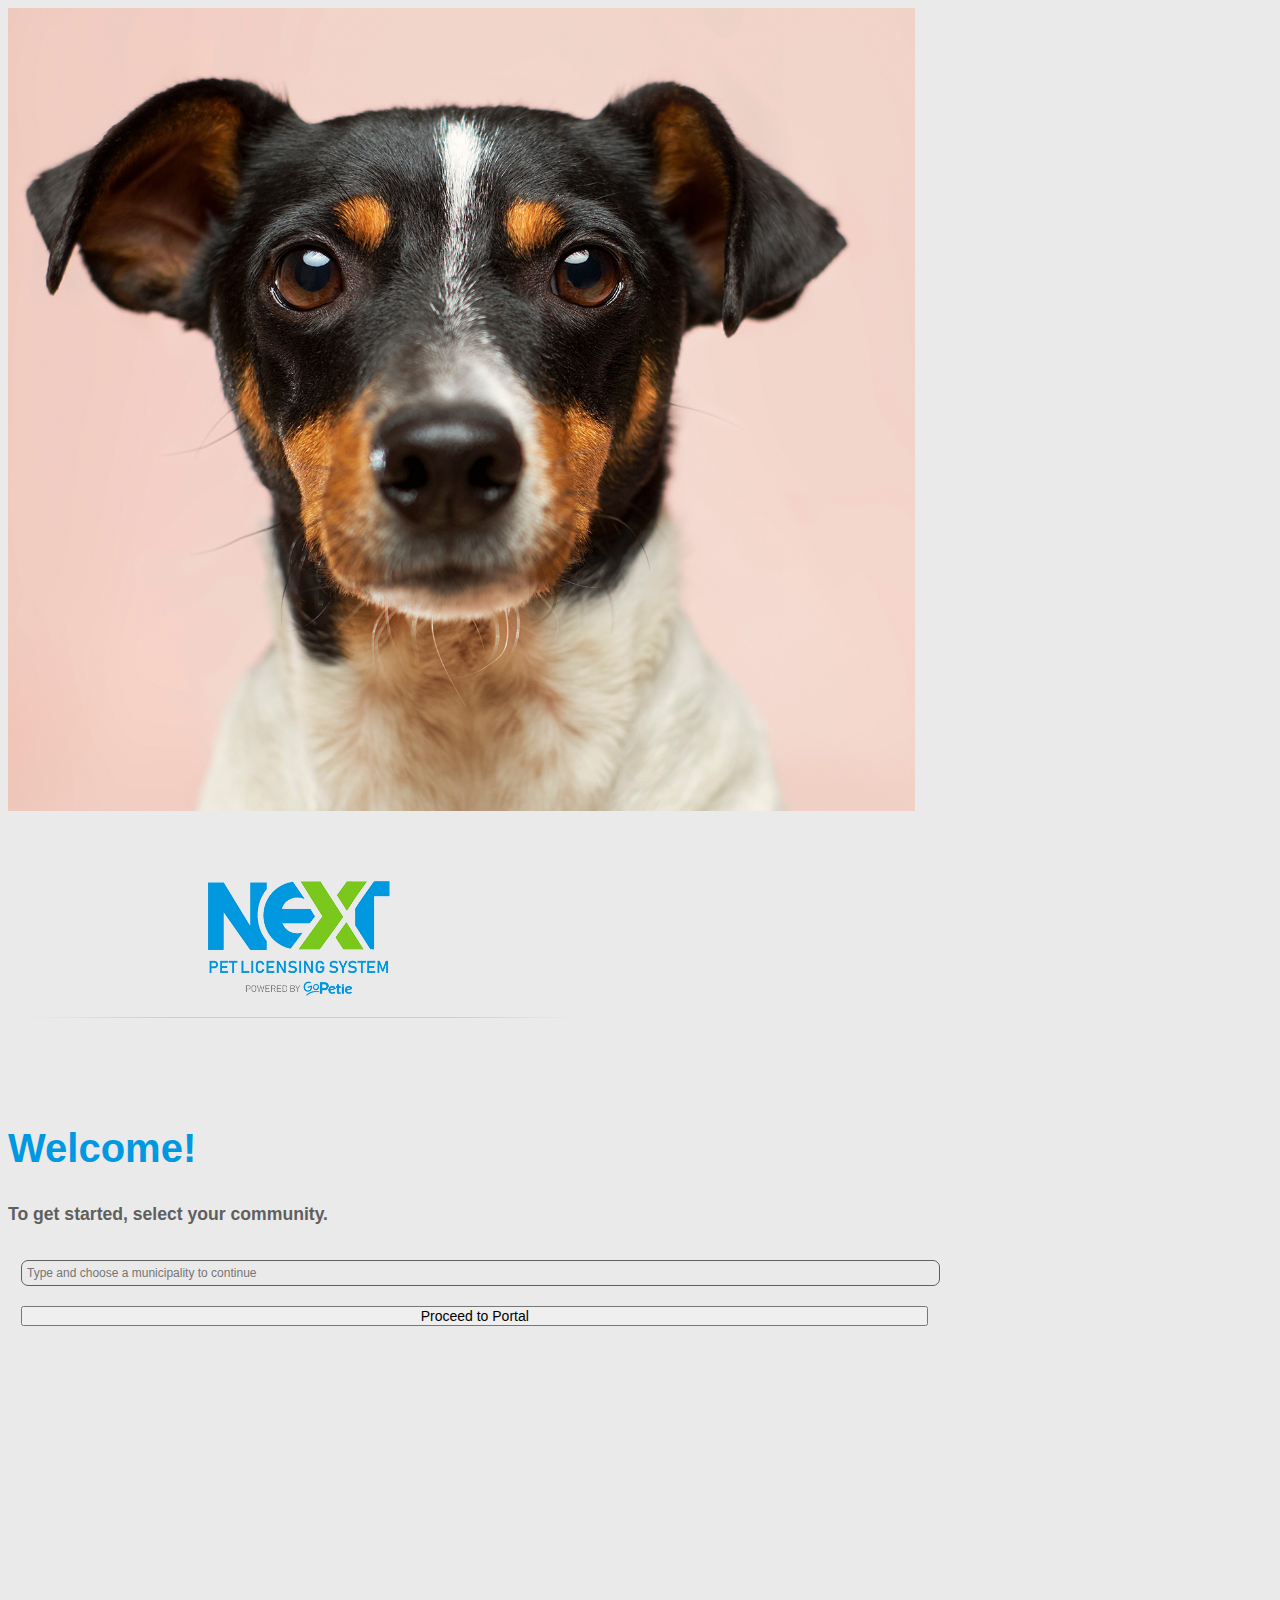
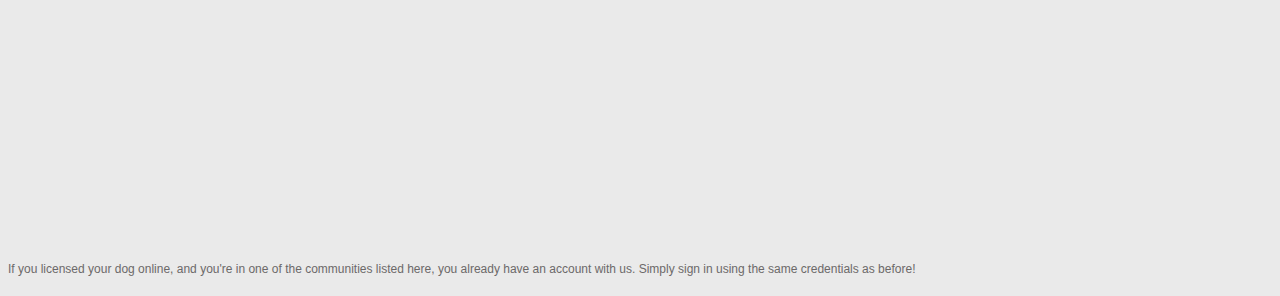
<file: index.html>
<!DOCTYPE html>
<html lang="pt-br">
<head>
  <meta charset="UTF-8">
  <meta name="viewport" content="width=device-width, initial-scale=1, shrink-to-fit=no">
  <title>Pet Licensing System</title>

  <!-- Favicon -->
  <link rel="apple-touch-icon" sizes="180x180" href="src/images/favicon/apple-touch-icon.png">
  <link rel="icon" type="image/png" sizes="32x32" href="src/images/favicon/favicon-32x32.png">
  <link rel="icon" type="image/png" sizes="16x16" href="src/images/favicon/favicon-16x16.png">
  <link rel="manifest" href="src/images/favicon/site.webmanifest">
  <link rel="mask-icon" href="src/images/favicon/safari-pinned-tab.svg" color="#5bbad5">
  <meta name="msapplication-TileColor" content="#da532c">
  <meta name="theme-color" content="#ffffff">

  <!-- Bootstrap -->
  <link rel="stylesheet" href="https://stackpath.bootstrapcdn.com/bootstrap/4.5.0/css/bootstrap.min.css"
    integrity="sha384-9aIt2nRpC12Uk9gS9baDl411NQApFmC26EwAOH8WgZl5MYYxFfc+NcPb1dKGj7Sk" crossorigin="anonymous">

  <!-- CSS -->
  <link rel="stylesheet" href="src/css/style.css">
</head>
<body class="page index">

  <div class="container-fluid">
    <div class="row">
      <div class="col-sm-12 col-md-6 left-bg" style="background: url('src/images/bg-01.jpg') center center no-repeat; background-size: cover; height: 803px"></div>
      <div class="col-sm-12 col-md-6 right-bg">
        <div class="row text-center">
          <h1 class="logo"><img src="src/images/logo-next.png" alt="NEXT"></h1>
          <div class="col-lg-6 offset-lg-3">
            <div class="main">
              <h2 class="title mb-1">Welcome!</h2>
              <h3 class="subtitle">To get started, select your community.</h3>
              <form action="#">
                <div class="form-group">
                  <input type="text" placeholder="Type and choose a municipality to continue" required>
                  <button type="button" class="btn btn-primary btn-block">Proceed to Portal</a>
                </div>
              </form>
            </div>
            <p class="licensed mb-0">If you licensed your dog online, and you're in one of the communities listed here, you already have an account with us.
            Simply sign in using the same credentials as before!</p>
          </div>
        </div>
      </div>
    </div>
  </div>

  <!-- JavaScript -->
  <script src="https://code.jquery.com/jquery-3.5.1.slim.min.js"
    integrity="sha384-DfXdz2htPH0lsSSs5nCTpuj/zy4C+OGpamoFVy38MVBnE+IbbVYUew+OrCXaRkfj" crossorigin="anonymous"></script>
  <script src="https://cdn.jsdelivr.net/npm/popper.js@1.16.0/dist/umd/popper.min.js"
    integrity="sha384-Q6E9RHvbIyZFJoft+2mJbHaEWldlvI9IOYy5n3zV9zzTtmI3UksdQRVvoxMfooAo" crossorigin="anonymous"></script>
  <script src="https://stackpath.bootstrapcdn.com/bootstrap/4.5.0/js/bootstrap.min.js"
    integrity="sha384-OgVRvuATP1z7JjHLkuOU7Xw704+h835Lr+6QL9UvYjZE3Ipu6Tp75j7Bh/kR0JKI" crossorigin="anonymous"></script>
</body>
</html>
</file>
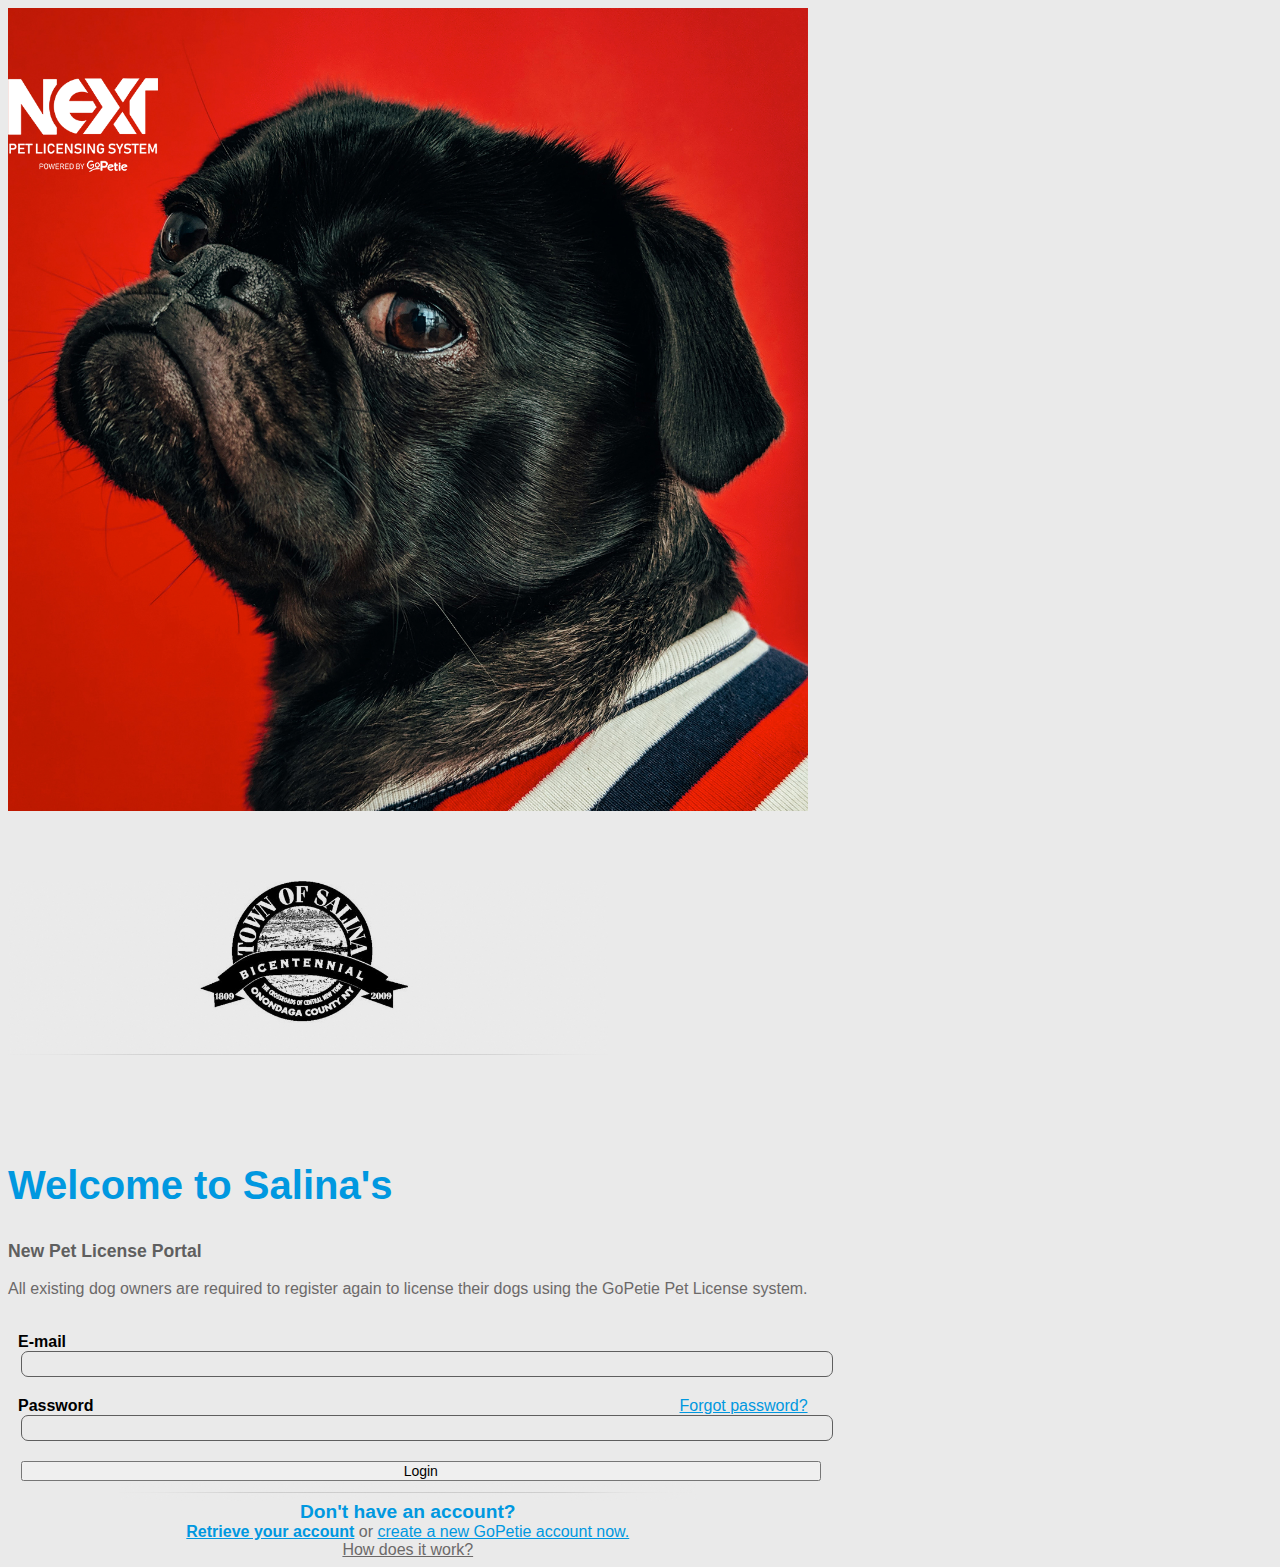
<file: page-02.html>
<!DOCTYPE html>
<html lang="pt-br">
<head>
  <meta charset="UTF-8">
  <meta name="viewport" content="width=device-width, initial-scale=1, shrink-to-fit=no">
  <title>Pet Licensing System</title>

  <!-- Favicon -->
  <link rel="apple-touch-icon" sizes="180x180" href="src/images/favicon/apple-touch-icon.png">
  <link rel="icon" type="image/png" sizes="32x32" href="src/images/favicon/favicon-32x32.png">
  <link rel="icon" type="image/png" sizes="16x16" href="src/images/favicon/favicon-16x16.png">
  <link rel="manifest" href="src/images/favicon/site.webmanifest">
  <link rel="mask-icon" href="src/images/favicon/safari-pinned-tab.svg" color="#5bbad5">
  <meta name="msapplication-TileColor" content="#da532c">
  <meta name="theme-color" content="#ffffff">

  <!-- Bootstrap -->
  <link rel="stylesheet" href="https://stackpath.bootstrapcdn.com/bootstrap/4.5.0/css/bootstrap.min.css"
    integrity="sha384-9aIt2nRpC12Uk9gS9baDl411NQApFmC26EwAOH8WgZl5MYYxFfc+NcPb1dKGj7Sk" crossorigin="anonymous">

  <!-- CSS -->
  <link rel="stylesheet" href="src/css/style.css">
</head>
<body class="page page-02">

  <div class="container-fluid">
    <div class="row">
      <div class="col-sm-12 col-md-6 left-bg" style="background: url('src/images/bg-02.jpg') center center no-repeat; background-size: cover; height: 803px">
      <a href="http://gopetie.com/pet-license-management-system" target="_blank">
        <img class="logo" src="src/images/logo-next--branco.png" alt="Next Pet Licensing System - Powered By GoPetie"></a>
      </div>
      <div class="col-sm-12 col-md-6 right-bg">
        <div class="row text-center">
          <h1 class="logo"><img src="src/images/logo-town-of-salina.jpg" alt="Town Of Salina"></h1>
          <div class="col-lg-8 offset-lg-2">
            <div class="main">
              <h2 class="title mb-1">Welcome to Salina's</h2>
              <h3 class="subtitle">New Pet License Portal</h3>
              <p class="description">All existing dog owners are required to register again to license their dogs using the GoPetie Pet License system.</p>
              <form action="#" class="m-0">
                <div class="form-group">
                  <label for="">E-mail</label>
                  <input type="text" required>
                  <label>
                    Password
                    <a href="#" class="link--blue">Forgot password?</a>
                  </label>
                  <input type="password" required>
                  <button type="button" class="btn btn-primary btn-block">Login</a>
                </div>
              </form>
            </div>
            <div class="line--gray"></div>
            <div class="footer-links">
              <a href="#" class="primary">Don't have an account?</a>
              <span>
                <a href="#" class="secondary">Retrieve your account</a> or <a href="">create a new GoPetie account now.</a>
              </span>
              <a href="#" class="text--gray">How does it work?</a>
            </div>
          </div>
        </div>
      </div>
    </div>
  </div>

  <!-- JavaScript -->
  <script src="https://code.jquery.com/jquery-3.5.1.slim.min.js"
    integrity="sha384-DfXdz2htPH0lsSSs5nCTpuj/zy4C+OGpamoFVy38MVBnE+IbbVYUew+OrCXaRkfj" crossorigin="anonymous"></script>
  <script src="https://cdn.jsdelivr.net/npm/popper.js@1.16.0/dist/umd/popper.min.js"
    integrity="sha384-Q6E9RHvbIyZFJoft+2mJbHaEWldlvI9IOYy5n3zV9zzTtmI3UksdQRVvoxMfooAo" crossorigin="anonymous"></script>
  <script src="https://stackpath.bootstrapcdn.com/bootstrap/4.5.0/js/bootstrap.min.js"
    integrity="sha384-OgVRvuATP1z7JjHLkuOU7Xw704+h835Lr+6QL9UvYjZE3Ipu6Tp75j7Bh/kR0JKI" crossorigin="anonymous"></script>
</body>
</html>
</file>
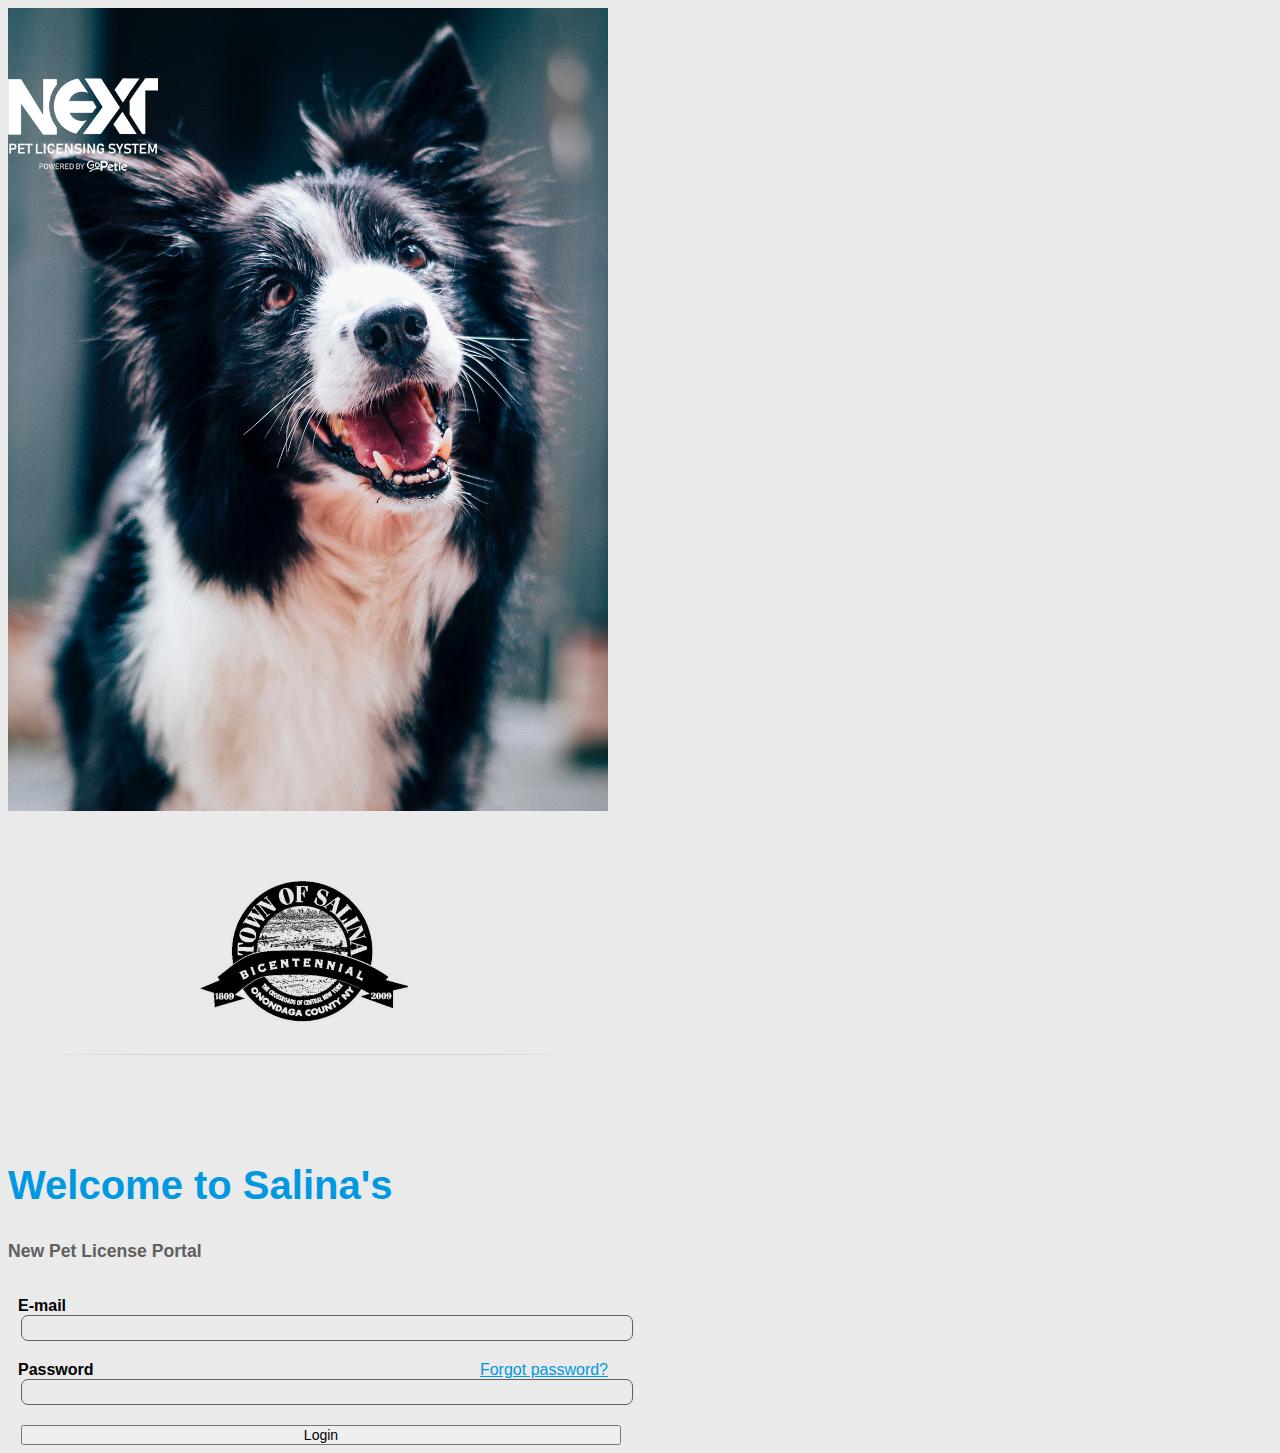
<file: page-03.html>
<!DOCTYPE html>
<html lang="pt-br">
<head>
  <meta charset="UTF-8">
  <meta name="viewport" content="width=device-width, initial-scale=1, shrink-to-fit=no">
  <title>Pet Licensing System</title>

  <!-- Favicon -->
  <link rel="apple-touch-icon" sizes="180x180" href="src/images/favicon/apple-touch-icon.png">
  <link rel="icon" type="image/png" sizes="32x32" href="src/images/favicon/favicon-32x32.png">
  <link rel="icon" type="image/png" sizes="16x16" href="src/images/favicon/favicon-16x16.png">
  <link rel="manifest" href="src/images/favicon/site.webmanifest">
  <link rel="mask-icon" href="src/images/favicon/safari-pinned-tab.svg" color="#5bbad5">
  <meta name="msapplication-TileColor" content="#da532c">
  <meta name="theme-color" content="#ffffff">

  <!-- Bootstrap -->
  <link rel="stylesheet" href="https://stackpath.bootstrapcdn.com/bootstrap/4.5.0/css/bootstrap.min.css"
    integrity="sha384-9aIt2nRpC12Uk9gS9baDl411NQApFmC26EwAOH8WgZl5MYYxFfc+NcPb1dKGj7Sk" crossorigin="anonymous">

  <!-- CSS -->
  <link rel="stylesheet" href="src/css/style.css">
</head>
<body class="page page-03">

  <div class="container-fluid">
    <div class="row">
      <div class="col-sm-12 col-md-6 left-bg" style="background: url('src/images/bg-03.jpg') center center no-repeat; background-size: cover; height: 803px">
      <a href="http://gopetie.com/pet-license-management-system" target="_blank">
        <img class="logo" src="src/images/logo-next--branco.png" alt="Next Pet Licensing System - Powered By GoPetie"></a>
      </div>
      <div class="col-sm-12 col-md-6 right-bg">
        <div class="row text-center">
          <h1 class="logo"><img src="src/images/logo-town-of-salina.jpg" alt="Town Of Salina"></h1>
          <div class="col-lg-8 offset-lg-2">
            <div class="main">
              <h2 class="title mb-1">Welcome to Salina's</h2>
              <h3 class="subtitle">New Pet License Portal</h3>
              <form action="#" class="m-0">
                <div class="form-group">
                  <label for="">E-mail</label>
                  <input type="text" required>
                  <label>
                    Password
                    <a href="#" class="link--blue">Forgot password?</a>
                  </label>
                  <input type="password" required>
                  <button type="button" class="btn btn-primary btn-block">Login</a>
                </div>
              </form>
            </div>
          </div>
        </div>
      </div>
    </div>
  </div>

  <!-- JavaScript -->
  <script src="https://code.jquery.com/jquery-3.5.1.slim.min.js"
    integrity="sha384-DfXdz2htPH0lsSSs5nCTpuj/zy4C+OGpamoFVy38MVBnE+IbbVYUew+OrCXaRkfj" crossorigin="anonymous"></script>
  <script src="https://cdn.jsdelivr.net/npm/popper.js@1.16.0/dist/umd/popper.min.js"
    integrity="sha384-Q6E9RHvbIyZFJoft+2mJbHaEWldlvI9IOYy5n3zV9zzTtmI3UksdQRVvoxMfooAo" crossorigin="anonymous"></script>
  <script src="https://stackpath.bootstrapcdn.com/bootstrap/4.5.0/js/bootstrap.min.js"
    integrity="sha384-OgVRvuATP1z7JjHLkuOU7Xw704+h835Lr+6QL9UvYjZE3Ipu6Tp75j7Bh/kR0JKI" crossorigin="anonymous"></script>
</body>
</html>
</file>
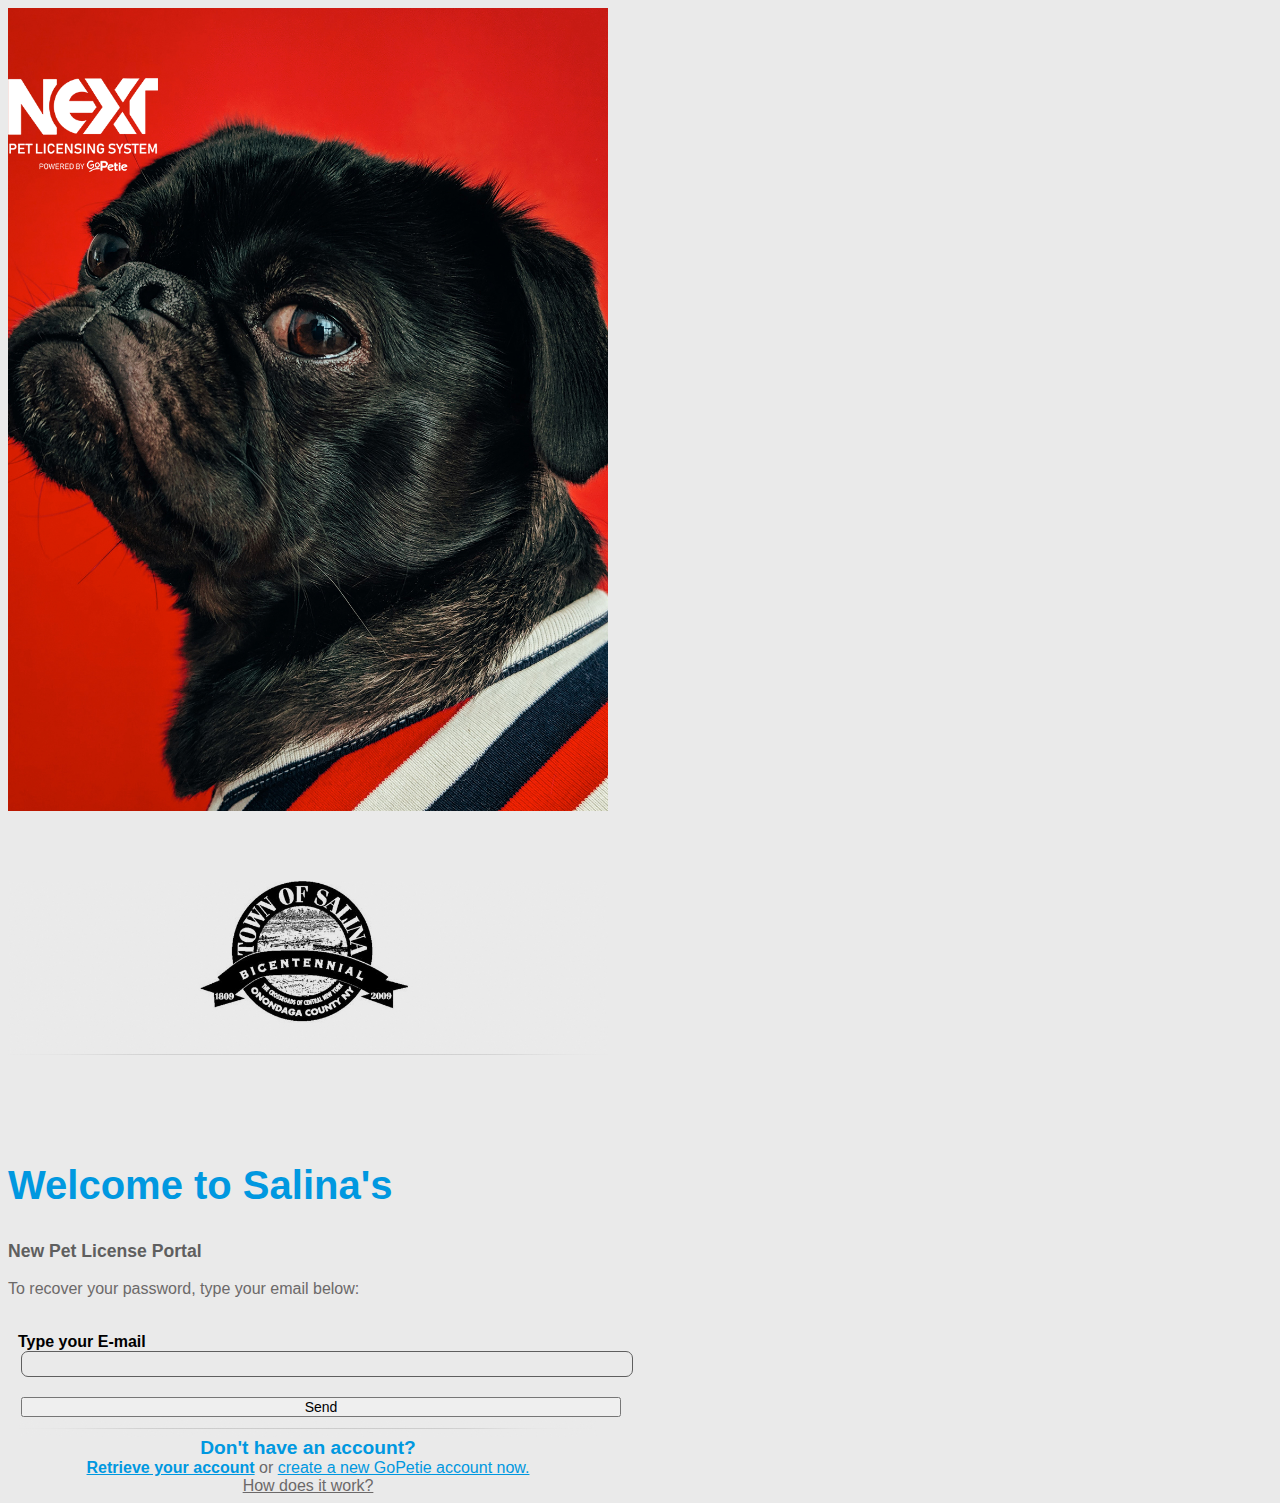
<file: page-04.html>
<!DOCTYPE html>
<html lang="pt-br">
<head>
  <meta charset="UTF-8">
  <meta name="viewport" content="width=device-width, initial-scale=1, shrink-to-fit=no">
  <title>Pet Licensing System</title>

  <!-- Favicon -->
  <link rel="apple-touch-icon" sizes="180x180" href="src/images/favicon/apple-touch-icon.png">
  <link rel="icon" type="image/png" sizes="32x32" href="src/images/favicon/favicon-32x32.png">
  <link rel="icon" type="image/png" sizes="16x16" href="src/images/favicon/favicon-16x16.png">
  <link rel="manifest" href="src/images/favicon/site.webmanifest">
  <link rel="mask-icon" href="src/images/favicon/safari-pinned-tab.svg" color="#5bbad5">
  <meta name="msapplication-TileColor" content="#da532c">
  <meta name="theme-color" content="#ffffff">

  <!-- Bootstrap -->
  <link rel="stylesheet" href="https://stackpath.bootstrapcdn.com/bootstrap/4.5.0/css/bootstrap.min.css"
    integrity="sha384-9aIt2nRpC12Uk9gS9baDl411NQApFmC26EwAOH8WgZl5MYYxFfc+NcPb1dKGj7Sk" crossorigin="anonymous">

  <!-- CSS -->
  <link rel="stylesheet" href="src/css/style.css">
</head>
<body class="page page-04">

  <div class="container-fluid">
    <div class="row">
      <div class="col-sm-12 col-md-6 left-bg" style="background: url('src/images/bg-02.jpg') center center no-repeat; background-size: cover; height: 803px">
      <a href="http://gopetie.com/pet-license-management-system" target="_blank">
        <img class="logo" src="src/images/logo-next--branco.png" alt="Next Pet Licensing System - Powered By GoPetie"></a>
      </div>
      <div class="col-sm-12 col-md-6 right-bg">
        <div class="row text-center">
          <h1 class="logo"><img src="src/images/logo-town-of-salina.jpg" alt="Town Of Salina"></h1>
          <div class="col-lg-8 offset-lg-2">
            <div class="main">
              <h2 class="title mb-1">Welcome to Salina's</h2>
              <h3 class="subtitle">New Pet License Portal</h3>
              <p class="description">To recover your password, type your email below:</p>
              <form action="#" class="m-0">
                <div class="form-group">
                  <label for="">Type your E-mail</label>
                  <input type="text" required>
                  <button type="button" class="btn btn-primary btn-block">Send</a>
                </div>
              </form>
            </div>
            <div class="line--gray"></div>
            <div class="footer-links">
              <a href="#" class="primary">Don't have an account?</a>
              <span>
                <a href="#" class="secondary">Retrieve your account</a> or <a href="">create a new GoPetie account now.</a>
              </span>
              <a href="#" class="text--gray">How does it work?</a>
            </div>
          </div>
        </div>
      </div>
    </div>
  </div>

  <!-- JavaScript -->
  <script src="https://code.jquery.com/jquery-3.5.1.slim.min.js"
    integrity="sha384-DfXdz2htPH0lsSSs5nCTpuj/zy4C+OGpamoFVy38MVBnE+IbbVYUew+OrCXaRkfj" crossorigin="anonymous"></script>
  <script src="https://cdn.jsdelivr.net/npm/popper.js@1.16.0/dist/umd/popper.min.js"
    integrity="sha384-Q6E9RHvbIyZFJoft+2mJbHaEWldlvI9IOYy5n3zV9zzTtmI3UksdQRVvoxMfooAo" crossorigin="anonymous"></script>
  <script src="https://stackpath.bootstrapcdn.com/bootstrap/4.5.0/js/bootstrap.min.js"
    integrity="sha384-OgVRvuATP1z7JjHLkuOU7Xw704+h835Lr+6QL9UvYjZE3Ipu6Tp75j7Bh/kR0JKI" crossorigin="anonymous"></script>
</body>
</html>
</file>
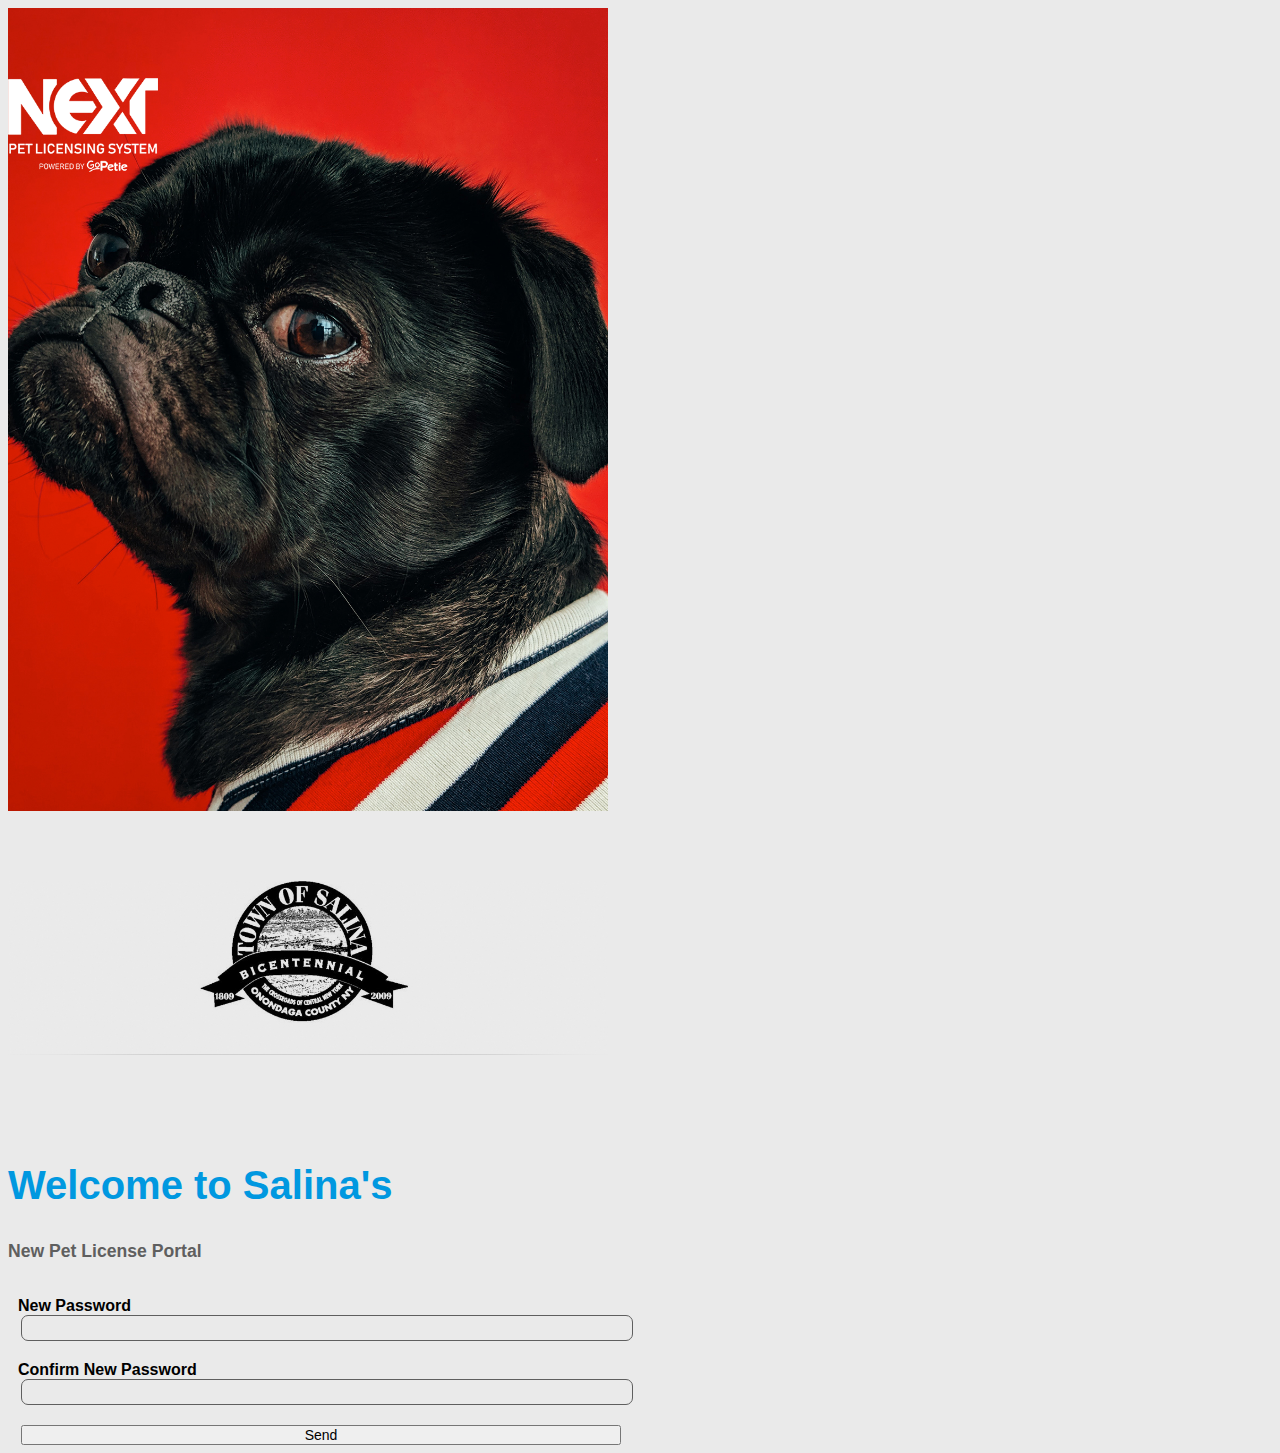
<file: page-05.html>
<!DOCTYPE html>
<html lang="pt-br">
<head>
  <meta charset="UTF-8">
  <meta name="viewport" content="width=device-width, initial-scale=1, shrink-to-fit=no">
  <title>Pet Licensing System</title>

  <!-- Favicon -->
  <link rel="apple-touch-icon" sizes="180x180" href="src/images/favicon/apple-touch-icon.png">
  <link rel="icon" type="image/png" sizes="32x32" href="src/images/favicon/favicon-32x32.png">
  <link rel="icon" type="image/png" sizes="16x16" href="src/images/favicon/favicon-16x16.png">
  <link rel="manifest" href="src/images/favicon/site.webmanifest">
  <link rel="mask-icon" href="src/images/favicon/safari-pinned-tab.svg" color="#5bbad5">
  <meta name="msapplication-TileColor" content="#da532c">
  <meta name="theme-color" content="#ffffff">

  <!-- Bootstrap -->
  <link rel="stylesheet" href="https://stackpath.bootstrapcdn.com/bootstrap/4.5.0/css/bootstrap.min.css"
    integrity="sha384-9aIt2nRpC12Uk9gS9baDl411NQApFmC26EwAOH8WgZl5MYYxFfc+NcPb1dKGj7Sk" crossorigin="anonymous">

  <!-- CSS -->
  <link rel="stylesheet" href="src/css/style.css">
</head>
<body class="page page-05">

  <div class="container-fluid">
    <div class="row">
      <div class="col-sm-12 col-md-6 left-bg" style="background: url('src/images/bg-02.jpg') center center no-repeat; background-size: cover; height: 803px">
      <a href="http://gopetie.com/pet-license-management-system" target="_blank">
        <img class="logo" src="src/images/logo-next--branco.png" alt="Next Pet Licensing System - Powered By GoPetie"></a>
      </div>
      <div class="col-sm-12 col-md-6 right-bg">
        <div class="row text-center">
          <h1 class="logo"><img src="src/images/logo-town-of-salina.jpg" alt="Town Of Salina"></h1>
          <div class="col-lg-8 offset-lg-2">
            <div class="main">
              <h2 class="title">Welcome to Salina's</h2>
              <h3 class="subtitle">New Pet License Portal</h3>
              <form action="#">
                <div class="form-group">
                  <label for="">New Password</label>
                  <input type="password" required>
                  <label for="">Confirm New Password</label>
                  <input type="password" required>
                  <button type="button" class="btn btn-primary btn-block">Send</a>
                </div>
              </form>
            </div>
          </div>
        </div>
      </div>
    </div>
  </div>

  <!-- JavaScript -->
  <script src="https://code.jquery.com/jquery-3.5.1.slim.min.js"
    integrity="sha384-DfXdz2htPH0lsSSs5nCTpuj/zy4C+OGpamoFVy38MVBnE+IbbVYUew+OrCXaRkfj" crossorigin="anonymous"></script>
  <script src="https://cdn.jsdelivr.net/npm/popper.js@1.16.0/dist/umd/popper.min.js"
    integrity="sha384-Q6E9RHvbIyZFJoft+2mJbHaEWldlvI9IOYy5n3zV9zzTtmI3UksdQRVvoxMfooAo" crossorigin="anonymous"></script>
  <script src="https://stackpath.bootstrapcdn.com/bootstrap/4.5.0/js/bootstrap.min.js"
    integrity="sha384-OgVRvuATP1z7JjHLkuOU7Xw704+h835Lr+6QL9UvYjZE3Ipu6Tp75j7Bh/kR0JKI" crossorigin="anonymous"></script>
</body>
</html>
</file>
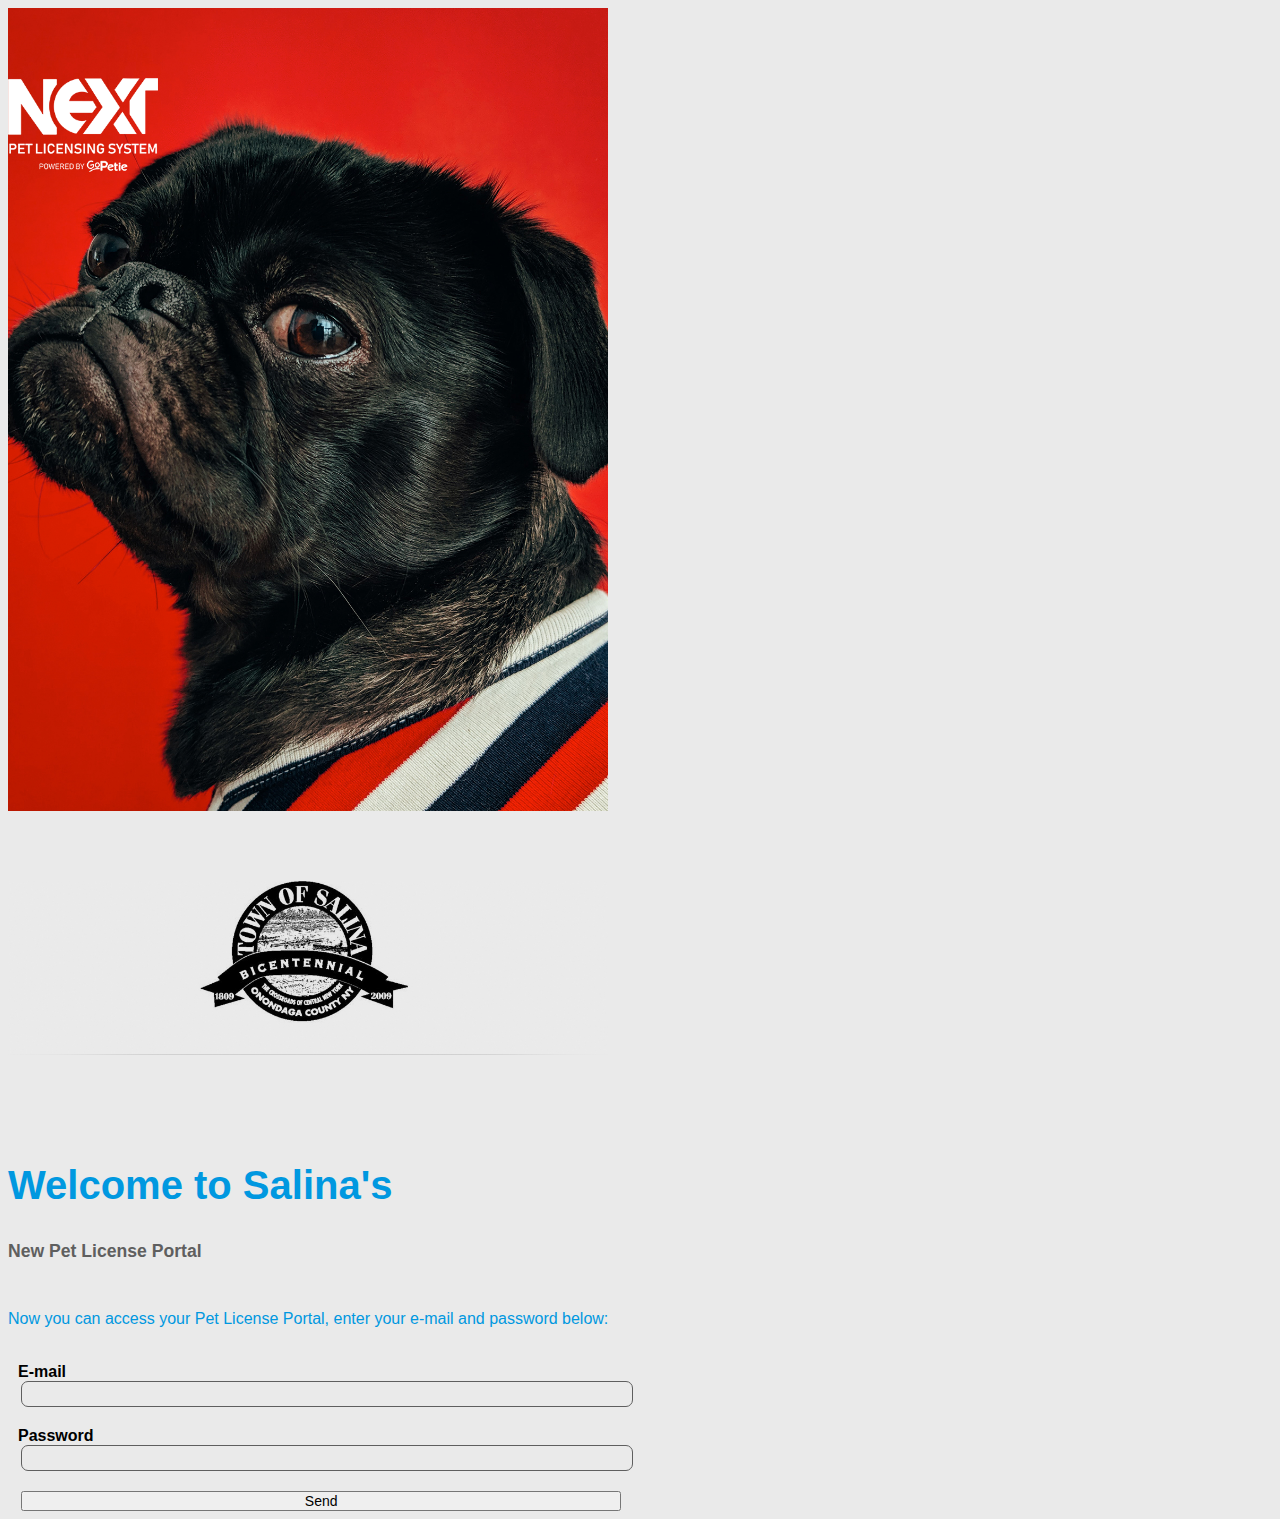
<file: page-06.html>
<!DOCTYPE html>
<html lang="pt-br">
<head>
  <meta charset="UTF-8">
  <meta name="viewport" content="width=device-width, initial-scale=1, shrink-to-fit=no">
  <title>Pet Licensing System</title>

  <!-- Favicon -->
  <link rel="apple-touch-icon" sizes="180x180" href="src/images/favicon/apple-touch-icon.png">
  <link rel="icon" type="image/png" sizes="32x32" href="src/images/favicon/favicon-32x32.png">
  <link rel="icon" type="image/png" sizes="16x16" href="src/images/favicon/favicon-16x16.png">
  <link rel="manifest" href="src/images/favicon/site.webmanifest">
  <link rel="mask-icon" href="src/images/favicon/safari-pinned-tab.svg" color="#5bbad5">
  <meta name="msapplication-TileColor" content="#da532c">
  <meta name="theme-color" content="#ffffff">

  <!-- Bootstrap -->
  <link rel="stylesheet" href="https://stackpath.bootstrapcdn.com/bootstrap/4.5.0/css/bootstrap.min.css"
    integrity="sha384-9aIt2nRpC12Uk9gS9baDl411NQApFmC26EwAOH8WgZl5MYYxFfc+NcPb1dKGj7Sk" crossorigin="anonymous">

  <!-- CSS -->
  <link rel="stylesheet" href="src/css/style.css">
</head>
<body class="page page-06">

  <div class="container-fluid">
    <div class="row">
      <div class="col-sm-12 col-md-6 left-bg" style="background: url('src/images/bg-02.jpg') center center no-repeat; background-size: cover; height: 803px">
      <a href="http://gopetie.com/pet-license-management-system" target="_blank">
        <img class="logo" src="src/images/logo-next--branco.png" alt="Next Pet Licensing System - Powered By GoPetie"></a>
      </div>
      <div class="col-sm-12 col-md-6 right-bg">
        <div class="row text-center">
          <h1 class="logo"><img src="src/images/logo-town-of-salina.jpg" alt="Town Of Salina"></h1>
          <div class="col-lg-8 offset-lg-2">
            <div class="main">
              <h2 class="title mb-1">Welcome to Salina's</h2>
              <h3 class="subtitle">New Pet License Portal</h3>
              <p class="description color--blue">Now you can access your Pet License Portal, enter your e-mail and password below:</p>
              <form action="#" class="m-0">
                <div class="form-group">
                  <label for="">E-mail</label>
                  <input type="text" required>
                  <label>Password</label>
                  <input type="password" required>
                  <button type="button" class="btn btn-primary btn-block">Send</a>
                </div>
              </form>
            </div>
          </div>
        </div>
      </div>
    </div>
  </div>

  <!-- JavaScript -->
  <script src="https://code.jquery.com/jquery-3.5.1.slim.min.js"
    integrity="sha384-DfXdz2htPH0lsSSs5nCTpuj/zy4C+OGpamoFVy38MVBnE+IbbVYUew+OrCXaRkfj" crossorigin="anonymous"></script>
  <script src="https://cdn.jsdelivr.net/npm/popper.js@1.16.0/dist/umd/popper.min.js"
    integrity="sha384-Q6E9RHvbIyZFJoft+2mJbHaEWldlvI9IOYy5n3zV9zzTtmI3UksdQRVvoxMfooAo" crossorigin="anonymous"></script>
  <script src="https://stackpath.bootstrapcdn.com/bootstrap/4.5.0/js/bootstrap.min.js"
    integrity="sha384-OgVRvuATP1z7JjHLkuOU7Xw704+h835Lr+6QL9UvYjZE3Ipu6Tp75j7Bh/kR0JKI" crossorigin="anonymous"></script>
</body>
</html>
</file>
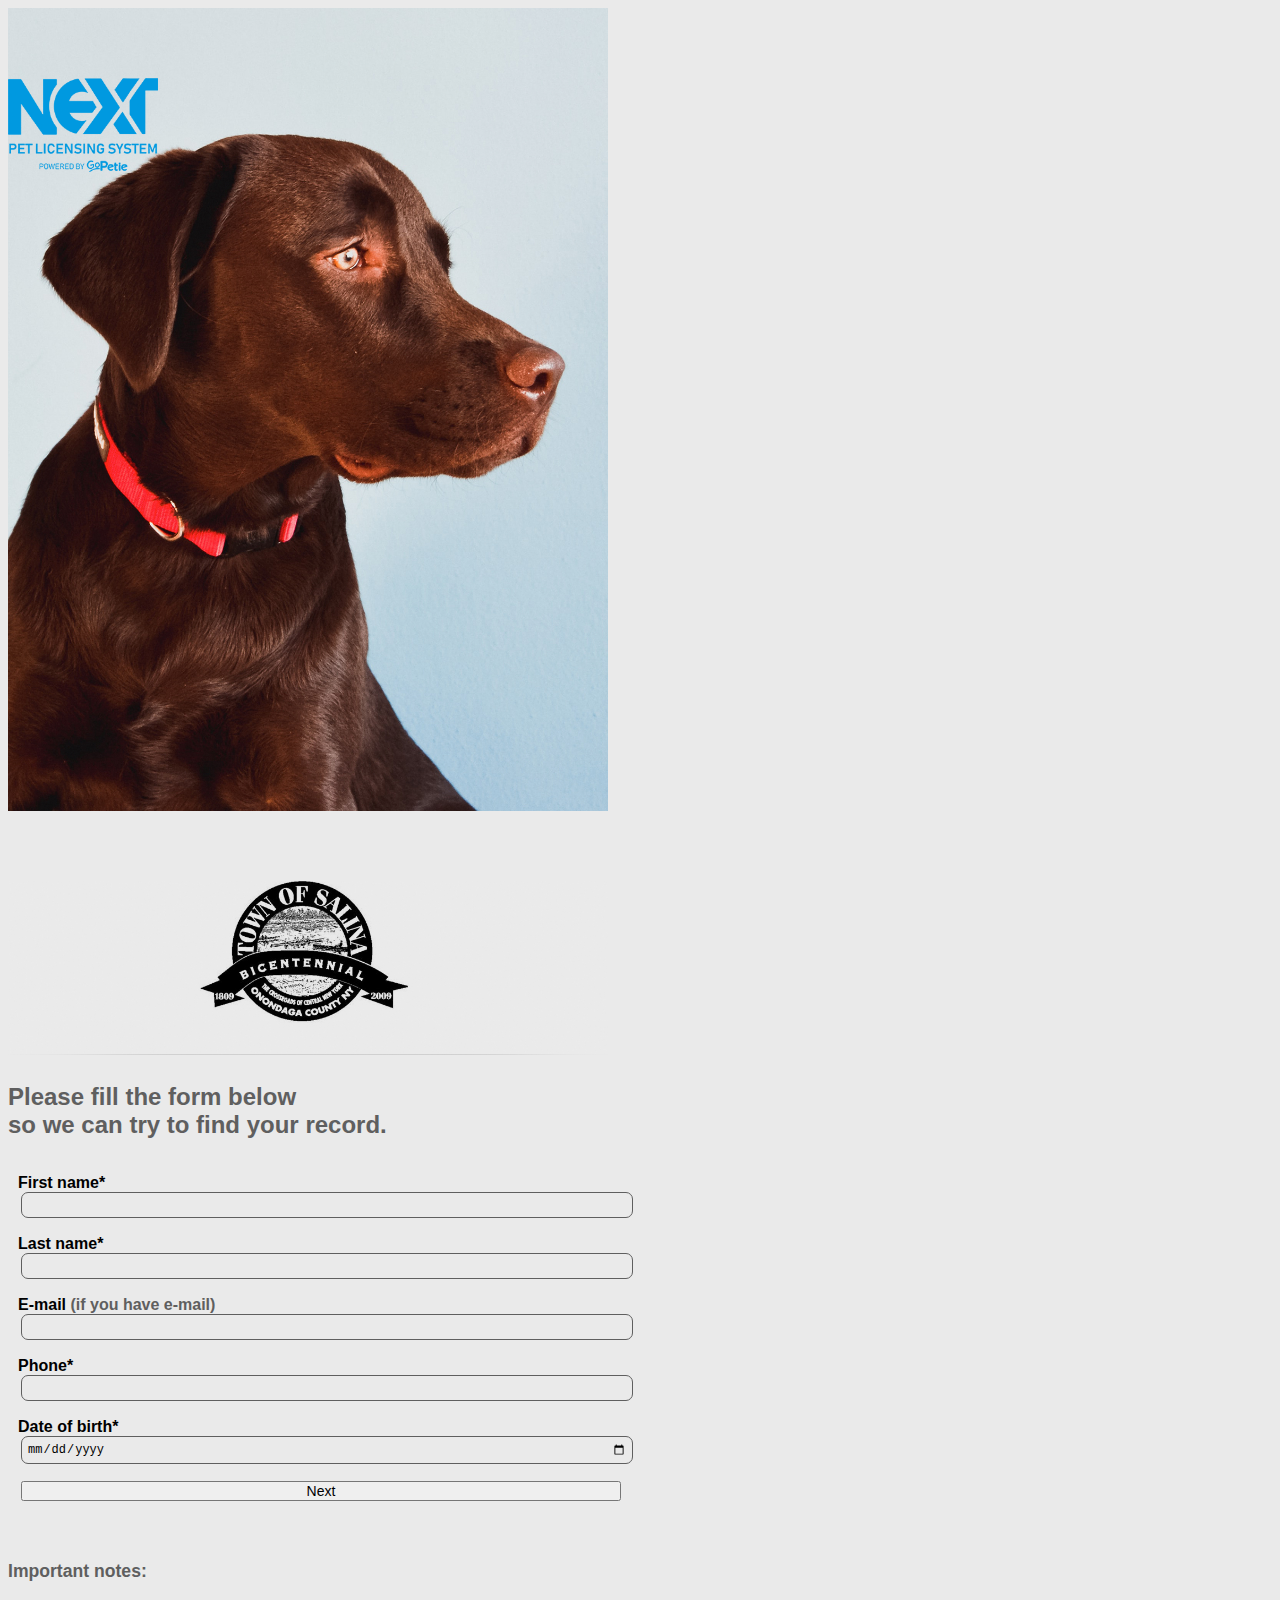
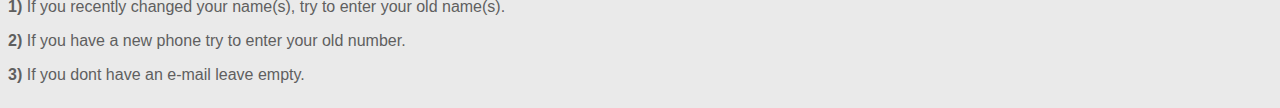
<file: page-07.html>
<!DOCTYPE html>
<html lang="pt-br">
<head>
  <meta charset="UTF-8">
  <meta name="viewport" content="width=device-width, initial-scale=1, shrink-to-fit=no">
  <title>Pet Licensing System</title>

  <!-- Favicon -->
  <link rel="apple-touch-icon" sizes="180x180" href="src/images/favicon/apple-touch-icon.png">
  <link rel="icon" type="image/png" sizes="32x32" href="src/images/favicon/favicon-32x32.png">
  <link rel="icon" type="image/png" sizes="16x16" href="src/images/favicon/favicon-16x16.png">
  <link rel="manifest" href="src/images/favicon/site.webmanifest">
  <link rel="mask-icon" href="src/images/favicon/safari-pinned-tab.svg" color="#5bbad5">
  <meta name="msapplication-TileColor" content="#da532c">
  <meta name="theme-color" content="#ffffff">

  <!-- Bootstrap -->
  <link rel="stylesheet" href="https://stackpath.bootstrapcdn.com/bootstrap/4.5.0/css/bootstrap.min.css"
    integrity="sha384-9aIt2nRpC12Uk9gS9baDl411NQApFmC26EwAOH8WgZl5MYYxFfc+NcPb1dKGj7Sk" crossorigin="anonymous">

  <!-- CSS -->
  <link rel="stylesheet" href="src/css/style.css">
</head>
<body class="page page-07">

  <div class="container-fluid">
    <div class="row">
      <div class="col-sm-12 col-md-6 left-bg" style="background: url('src/images/bg-04.jpg') center center no-repeat; background-size: cover; height: 803px">
      <a href="http://gopetie.com/pet-license-management-system" target="_blank">
        <img class="logo" src="src/images/logo-next--azul.png" alt="Next Pet Licensing System - Powered By GoPetie"></a>
      </div>
      <div class="col-sm-12 col-md-6 right-bg">
        <div class="row text-center">
          <h1 class="logo"><img src="src/images/logo-town-of-salina.jpg" alt="Town Of Salina"></h1>
          <div class="col-lg-8 offset-lg-2">
            <div class="main">
              <h2 class="title mb-1">
                Please fill the form below<br/>
                so we can try to find your record.
              </h2>
            </div>
          </div>

          <div class="col-lg-11 offset-lg-1">
            <div class="main">
              <div class="row">
                <div class="col-sm-12 col-md-7">
                  <form action="#">
                    <div class="form-group">
                      <label for="">First name*</label>
                      <input type="text" required>
              
                      <label for="">Last name*</label>
                      <input type="text" required>
              
                      <label for="">E-mail <span class="obs">(if you have e-mail)</span></label>
                      <input type="text">
              
                      <label for="">Phone*</span></label>
                      <input type="text" required>
              
                      <label for="">Date of birth*</span></label>
                      <input type="date" required>
                      
                      <button type="button" class="btn btn-primary btn-block mt-3">Next</a>
                    </div>
                  </form>
                </div>
              
                <div class="col-sm-12 col-md-4 offset-md-1 notes">
                  <span class="title mb-3">Important notes:</span>
                  <p><span class="bold-text">1)</span> If you recently changed your name(s), try to enter your old name(s).</p>
                  <p><span class="bold-text">2)</span> If you have a new phone try to enter your old number.</p>
                  <p><span class="bold-text">3)</span> If you dont have an e-mail leave empty.</p>
                </div>
              </div>
            </div>
          </div>
        </div>
      </div>
    </div>
  </div>

  <!-- JavaScript -->
  <script src="https://code.jquery.com/jquery-3.5.1.slim.min.js"
    integrity="sha384-DfXdz2htPH0lsSSs5nCTpuj/zy4C+OGpamoFVy38MVBnE+IbbVYUew+OrCXaRkfj" crossorigin="anonymous"></script>
  <script src="https://cdn.jsdelivr.net/npm/popper.js@1.16.0/dist/umd/popper.min.js"
    integrity="sha384-Q6E9RHvbIyZFJoft+2mJbHaEWldlvI9IOYy5n3zV9zzTtmI3UksdQRVvoxMfooAo" crossorigin="anonymous"></script>
  <script src="https://stackpath.bootstrapcdn.com/bootstrap/4.5.0/js/bootstrap.min.js"
    integrity="sha384-OgVRvuATP1z7JjHLkuOU7Xw704+h835Lr+6QL9UvYjZE3Ipu6Tp75j7Bh/kR0JKI" crossorigin="anonymous"></script>
</body>
</html>
</file>
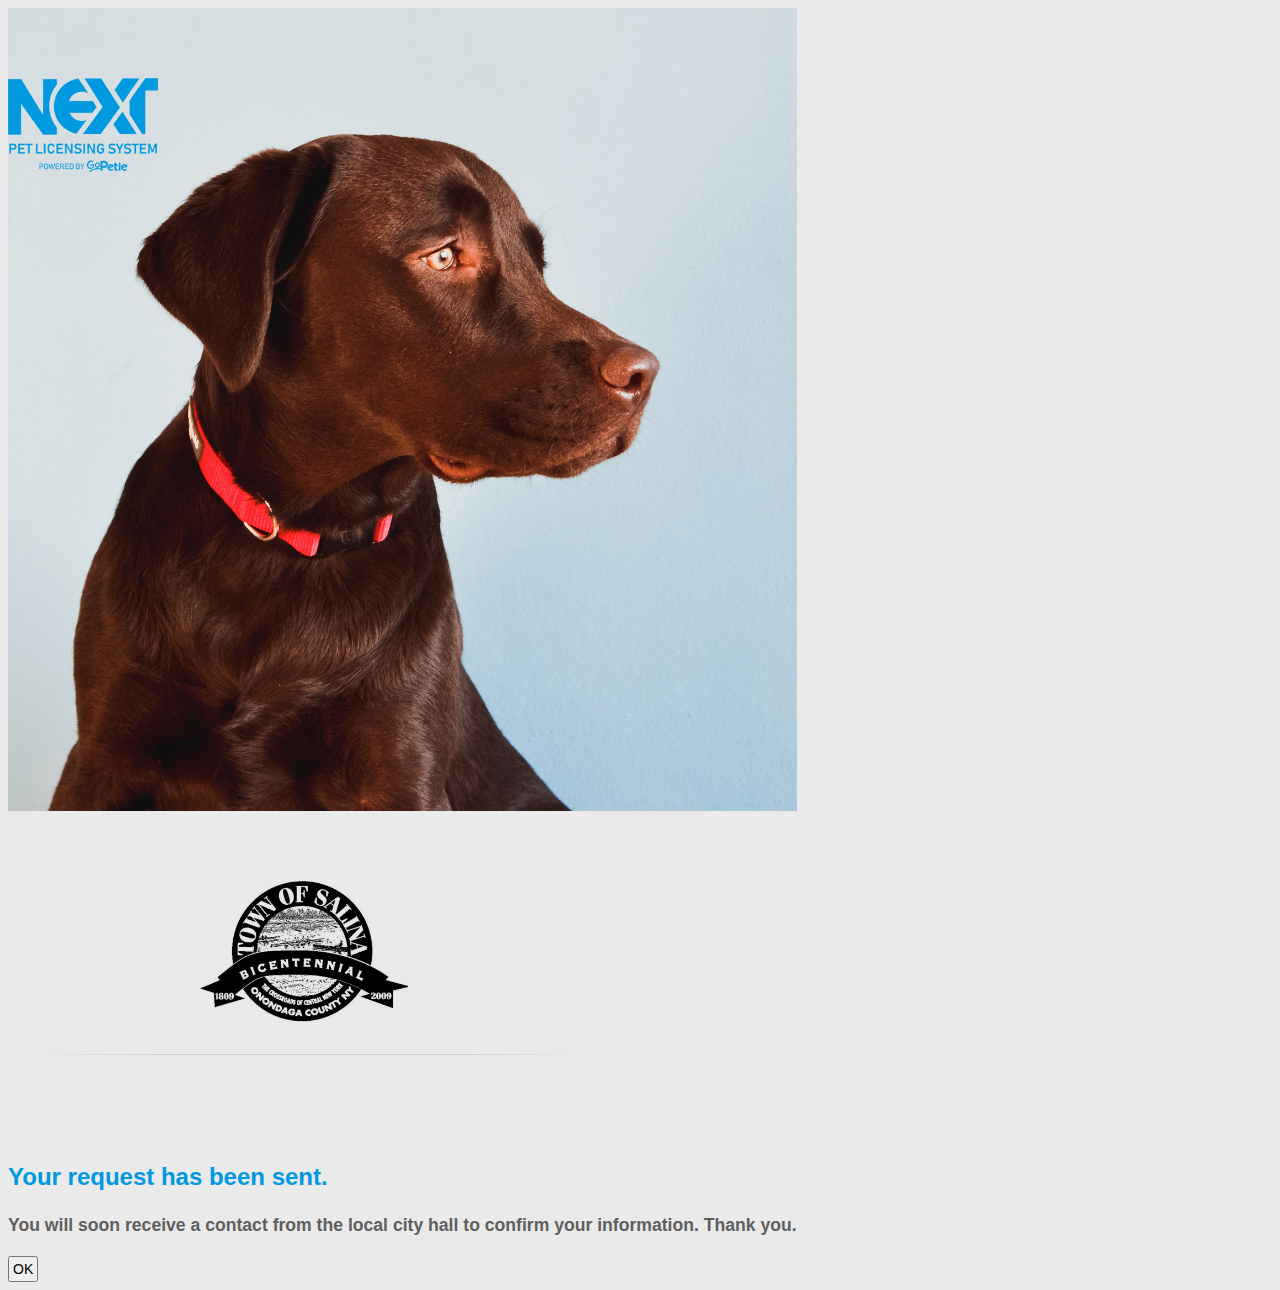
<file: page-08.html>
<!DOCTYPE html>
<html lang="pt-br">
<head>
  <meta charset="UTF-8">
  <meta name="viewport" content="width=device-width, initial-scale=1, shrink-to-fit=no">
  <title>Pet Licensing System</title>

  <!-- Favicon -->
  <link rel="apple-touch-icon" sizes="180x180" href="src/images/favicon/apple-touch-icon.png">
  <link rel="icon" type="image/png" sizes="32x32" href="src/images/favicon/favicon-32x32.png">
  <link rel="icon" type="image/png" sizes="16x16" href="src/images/favicon/favicon-16x16.png">
  <link rel="manifest" href="src/images/favicon/site.webmanifest">
  <link rel="mask-icon" href="src/images/favicon/safari-pinned-tab.svg" color="#5bbad5">
  <meta name="msapplication-TileColor" content="#da532c">
  <meta name="theme-color" content="#ffffff">

  <!-- Bootstrap -->
  <link rel="stylesheet" href="https://stackpath.bootstrapcdn.com/bootstrap/4.5.0/css/bootstrap.min.css"
    integrity="sha384-9aIt2nRpC12Uk9gS9baDl411NQApFmC26EwAOH8WgZl5MYYxFfc+NcPb1dKGj7Sk" crossorigin="anonymous">

  <!-- CSS -->
  <link rel="stylesheet" href="src/css/style.css">
</head>
<body class="page page-08">

  <div class="container-fluid">
    <div class="row">
      <div class="col-sm-12 col-md-6 left-bg" style="background: url('src/images/bg-04.jpg') center center no-repeat; background-size: cover; height: 803px">
      <a href="http://gopetie.com/pet-license-management-system" target="_blank">
        <img class="logo" src="src/images/logo-next--azul.png" alt="Next Pet Licensing System - Powered By GoPetie"></a>
      </div>
      <div class="col-sm-12 col-md-6 right-bg">
        <div class="row text-center">
          <h1 class="logo"><img src="src/images/logo-town-of-salina.jpg" alt="Town Of Salina"></h1>
          <div class="col-lg-8 offset-lg-2">
            <div class="main">
              <h2 class="title mb-1">Your request has been sent.</h2>
              <h3 class="subtitle">
                You will soon receive a contact from the 
                local city hall to confirm your information.
                Thank you.
              </h3>

              <div class="form-group mt-5">
                <button type="button" class="btn btn-primary btn-block">OK</a>
              </div>
            </div>
          </div>
        </div>
      </div>
    </div>
  </div>

  <!-- JavaScript -->
  <script src="https://code.jquery.com/jquery-3.5.1.slim.min.js"
    integrity="sha384-DfXdz2htPH0lsSSs5nCTpuj/zy4C+OGpamoFVy38MVBnE+IbbVYUew+OrCXaRkfj" crossorigin="anonymous"></script>
  <script src="https://cdn.jsdelivr.net/npm/popper.js@1.16.0/dist/umd/popper.min.js"
    integrity="sha384-Q6E9RHvbIyZFJoft+2mJbHaEWldlvI9IOYy5n3zV9zzTtmI3UksdQRVvoxMfooAo" crossorigin="anonymous"></script>
  <script src="https://stackpath.bootstrapcdn.com/bootstrap/4.5.0/js/bootstrap.min.js"
    integrity="sha384-OgVRvuATP1z7JjHLkuOU7Xw704+h835Lr+6QL9UvYjZE3Ipu6Tp75j7Bh/kR0JKI" crossorigin="anonymous"></script>
</body>
</html>
</file>
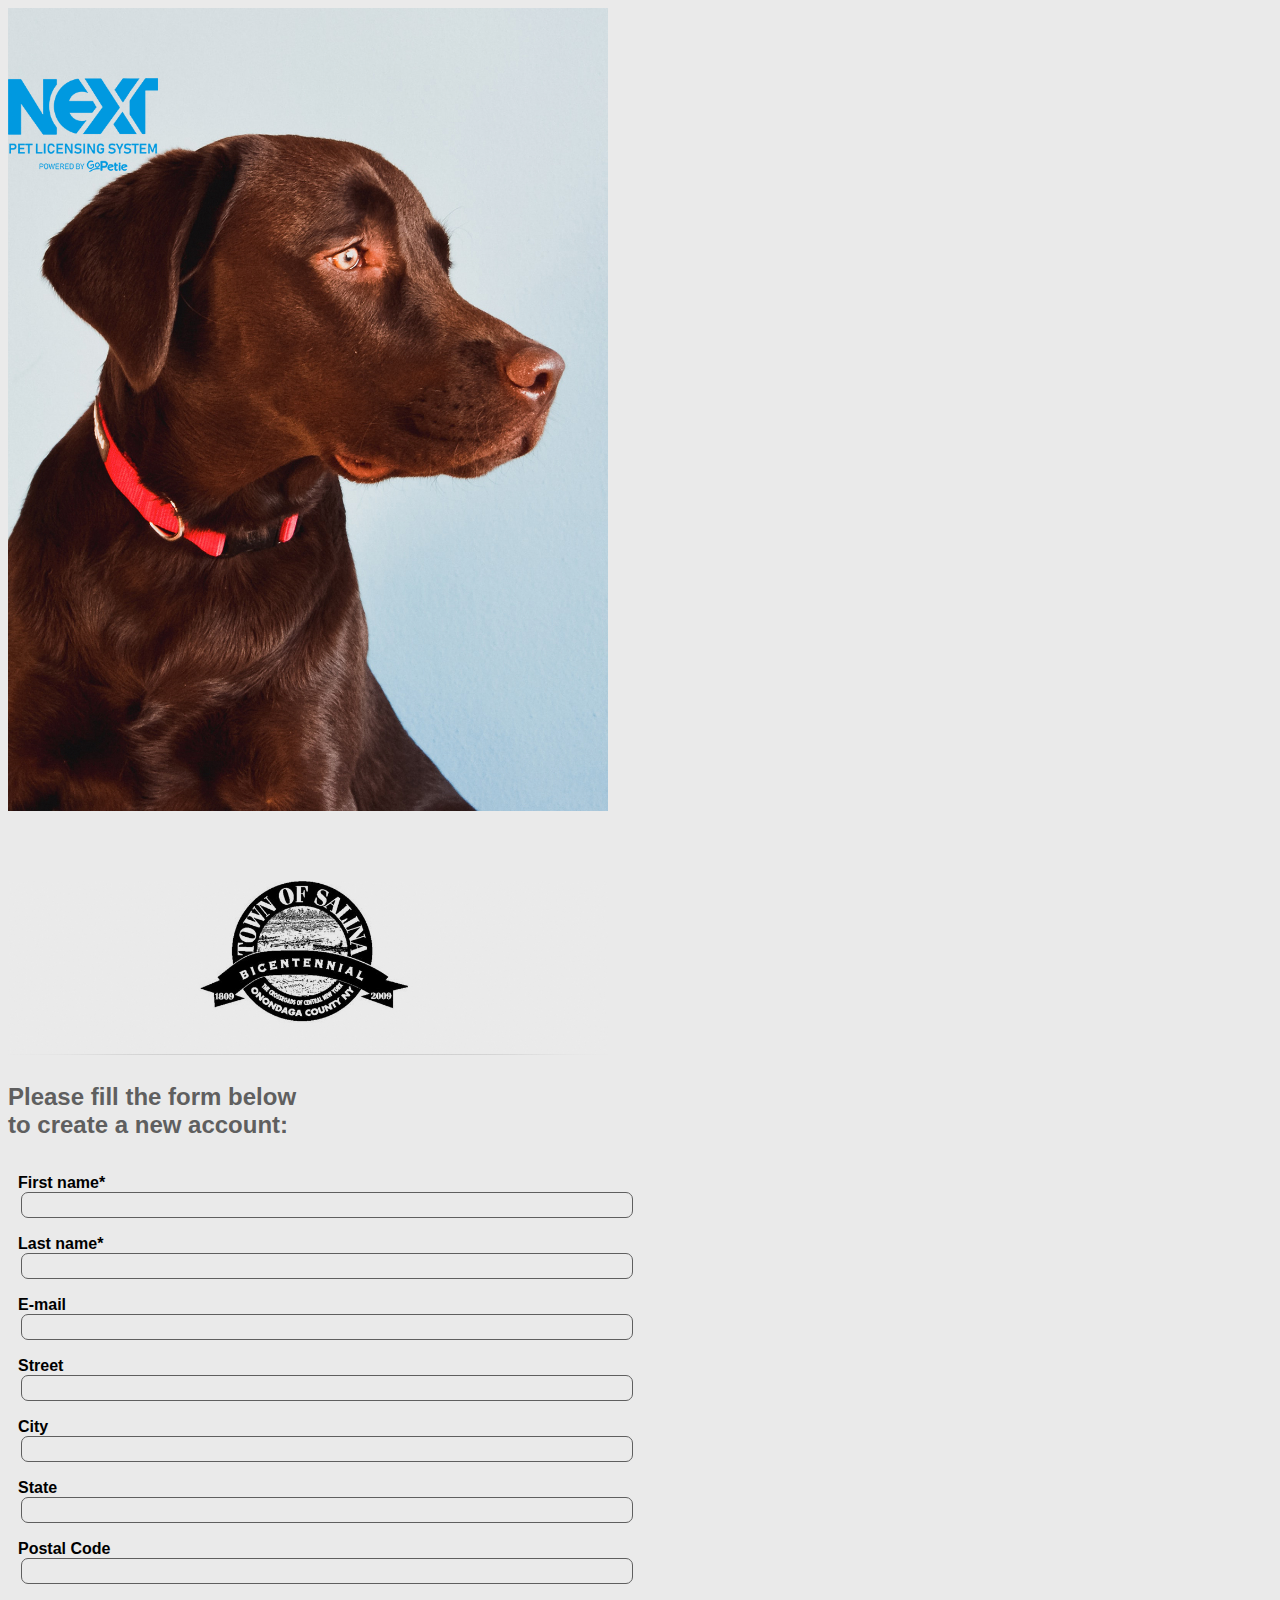
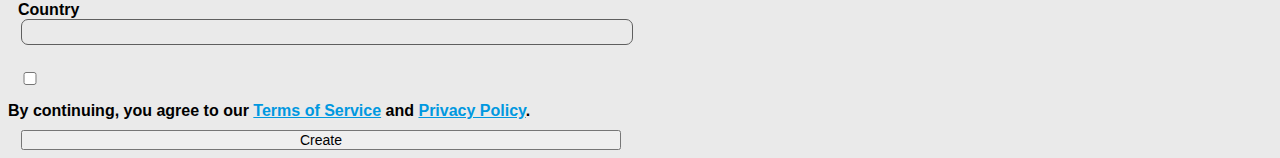
<file: page-09.html>
<!DOCTYPE html>
<html lang="pt-br">
<head>
  <meta charset="UTF-8">
  <meta name="viewport" content="width=device-width, initial-scale=1, shrink-to-fit=no">
  <title>Pet Licensing System</title>

  <!-- Favicon -->
  <link rel="apple-touch-icon" sizes="180x180" href="src/images/favicon/apple-touch-icon.png">
  <link rel="icon" type="image/png" sizes="32x32" href="src/images/favicon/favicon-32x32.png">
  <link rel="icon" type="image/png" sizes="16x16" href="src/images/favicon/favicon-16x16.png">
  <link rel="manifest" href="src/images/favicon/site.webmanifest">
  <link rel="mask-icon" href="src/images/favicon/safari-pinned-tab.svg" color="#5bbad5">
  <meta name="msapplication-TileColor" content="#da532c">
  <meta name="theme-color" content="#ffffff">

  <!-- Bootstrap -->
  <link rel="stylesheet" href="https://stackpath.bootstrapcdn.com/bootstrap/4.5.0/css/bootstrap.min.css"
    integrity="sha384-9aIt2nRpC12Uk9gS9baDl411NQApFmC26EwAOH8WgZl5MYYxFfc+NcPb1dKGj7Sk" crossorigin="anonymous">

  <!-- CSS -->
  <link rel="stylesheet" href="src/css/style.css">
</head>
<body class="page page-09">

  <div class="container-fluid">
    <div class="row">
      <div class="col-sm-12 col-md-6 left-bg" style="background: url('src/images/bg-04.jpg') center center no-repeat; background-size: cover; height: 803px">
      <a href="http://gopetie.com/pet-license-management-system" target="_blank">
        <img class="logo" src="src/images/logo-next--azul.png" alt="Next Pet Licensing System - Powered By GoPetie"></a>
      </div>
      <div class="col-sm-12 col-md-6 right-bg">
        <div class="row text-center">
          <h1 class="logo"><img src="src/images/logo-town-of-salina.jpg" alt="Town Of Salina"></h1>
          <div class="col-lg-10 offset-lg-1">
            <div class="main">
              <h2 class="title mb-1">
                Please fill the form below<br />
                to create a new account:
              </h2>

              <form action="#">
                <div class="form-group row">
                  <div class="col-sm-12 col-lg-6">
                    <label for="">First name*</label>
                    <input type="text" required>
                  </div>

                  <div class="col-sm-12 col-lg-6">
                    <label for="">Last name*</label>
                    <input type="text" required>
                  </div>
                  
                  <div class="col-sm-12">
                    <label for="">E-mail</label>
                    <input type="text" required>
                  </div>
              
                  <div class="col-sm-12">
                    <label for="">Street</label>
                    <input type="text" required>
                  </div>

                  <div class="col-sm-12 col-lg-6">
                    <label for="">City</label>
                    <input type="text" required>
                  </div>

                  <div class="col-sm-12 col-lg-6">
                    <label for="">State</label>
                    <input type="text" required>
                  </div>
              
                  <div class="col-sm-12 col-lg-6">
                    <label for="">Postal Code</label>
                    <input type="text" required>
                  </div>
              
                  <div class="col-sm-12 col-lg-6">
                    <label for="">Country</label>
                    <input type="text" required>
                  </div>

                  
                  <div class="col-sm-12">
                    <div class="form-check form-check-inline">
                      <input class="form-check-input" type="checkbox" id="checkAgree" value="option1">
                      <label class="form-check-label" for="checkAgree">
                        By continuing, you agree to our <a href="#">Terms of Service</a> and <a href="#">Privacy Policy</a>.
                      </label>
                    </div>
                  </div>

                  <div class="col-sm-6" style="margin: 0 auto;">
                    <button type="button" class="btn btn-primary btn-block">Create</a>
                  </div>
                </div>
              </form>
            </div>
          </div>
        </div>
      </div>
    </div>
  </div>

  <!-- JavaScript -->
  <script src="https://code.jquery.com/jquery-3.5.1.slim.min.js"
    integrity="sha384-DfXdz2htPH0lsSSs5nCTpuj/zy4C+OGpamoFVy38MVBnE+IbbVYUew+OrCXaRkfj" crossorigin="anonymous"></script>
  <script src="https://cdn.jsdelivr.net/npm/popper.js@1.16.0/dist/umd/popper.min.js"
    integrity="sha384-Q6E9RHvbIyZFJoft+2mJbHaEWldlvI9IOYy5n3zV9zzTtmI3UksdQRVvoxMfooAo" crossorigin="anonymous"></script>
  <script src="https://stackpath.bootstrapcdn.com/bootstrap/4.5.0/js/bootstrap.min.js"
    integrity="sha384-OgVRvuATP1z7JjHLkuOU7Xw704+h835Lr+6QL9UvYjZE3Ipu6Tp75j7Bh/kR0JKI" crossorigin="anonymous"></script>
</body>
</html>
</file>
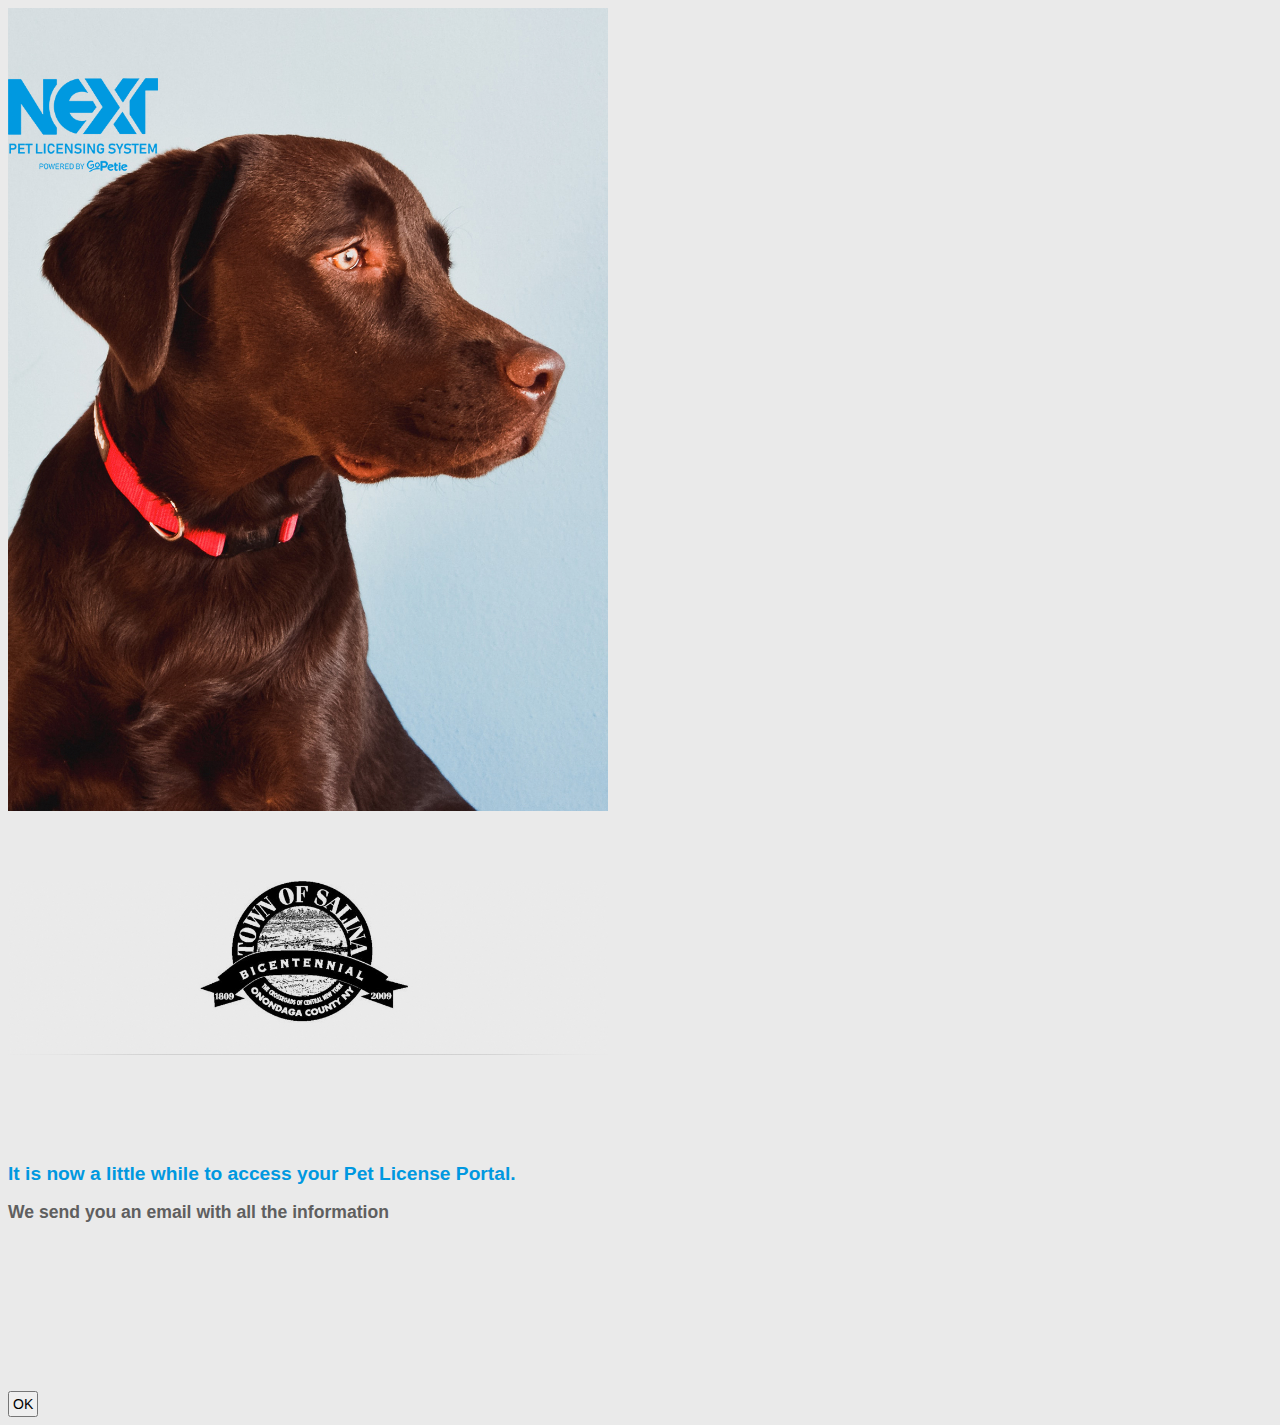
<file: page-10.html>
<!DOCTYPE html>
<html lang="pt-br">
<head>
  <meta charset="UTF-8">
  <meta name="viewport" content="width=device-width, initial-scale=1, shrink-to-fit=no">
  <title>Pet Licensing System</title>

  <!-- Favicon -->
  <link rel="apple-touch-icon" sizes="180x180" href="src/images/favicon/apple-touch-icon.png">
  <link rel="icon" type="image/png" sizes="32x32" href="src/images/favicon/favicon-32x32.png">
  <link rel="icon" type="image/png" sizes="16x16" href="src/images/favicon/favicon-16x16.png">
  <link rel="manifest" href="src/images/favicon/site.webmanifest">
  <link rel="mask-icon" href="src/images/favicon/safari-pinned-tab.svg" color="#5bbad5">
  <meta name="msapplication-TileColor" content="#da532c">
  <meta name="theme-color" content="#ffffff">

  <!-- Bootstrap -->
  <link rel="stylesheet" href="https://stackpath.bootstrapcdn.com/bootstrap/4.5.0/css/bootstrap.min.css"
    integrity="sha384-9aIt2nRpC12Uk9gS9baDl411NQApFmC26EwAOH8WgZl5MYYxFfc+NcPb1dKGj7Sk" crossorigin="anonymous">

  <!-- CSS -->
  <link rel="stylesheet" href="src/css/style.css">
</head>
<body class="page page-10">

  <div class="container-fluid">
    <div class="row">
      <div class="col-sm-12 col-md-6 left-bg" style="background: url('src/images/bg-04.jpg') center center no-repeat; background-size: cover; height: 803px">
      <a href="http://gopetie.com/pet-license-management-system" target="_blank">
        <img class="logo" src="src/images/logo-next--azul.png" alt="Next Pet Licensing System - Powered By GoPetie"></a>
      </div>
      <div class="col-sm-12 col-md-6 right-bg">
        <div class="row text-center">
          <h1 class="logo"><img src="src/images/logo-town-of-salina.jpg" alt="Town Of Salina"></h1>
          <div class="col-lg-9 offset-lg-1">
            <div class="main">
              <h2 class="title mb-1">It is now a little while to access your Pet License Portal.</h2>
              <h3 class="subtitle">
                We send you an email with all the information
              </h3>

              <div class="form-group mt-5">
                <button type="button" class="btn btn-primary btn-block">OK</a>
              </div>
            </div>
          </div>
        </div>
      </div>
    </div>
  </div>

  <!-- JavaScript -->
  <script src="https://code.jquery.com/jquery-3.5.1.slim.min.js"
    integrity="sha384-DfXdz2htPH0lsSSs5nCTpuj/zy4C+OGpamoFVy38MVBnE+IbbVYUew+OrCXaRkfj" crossorigin="anonymous"></script>
  <script src="https://cdn.jsdelivr.net/npm/popper.js@1.16.0/dist/umd/popper.min.js"
    integrity="sha384-Q6E9RHvbIyZFJoft+2mJbHaEWldlvI9IOYy5n3zV9zzTtmI3UksdQRVvoxMfooAo" crossorigin="anonymous"></script>
  <script src="https://stackpath.bootstrapcdn.com/bootstrap/4.5.0/js/bootstrap.min.js"
    integrity="sha384-OgVRvuATP1z7JjHLkuOU7Xw704+h835Lr+6QL9UvYjZE3Ipu6Tp75j7Bh/kR0JKI" crossorigin="anonymous"></script>
</body>
</html>
</file>
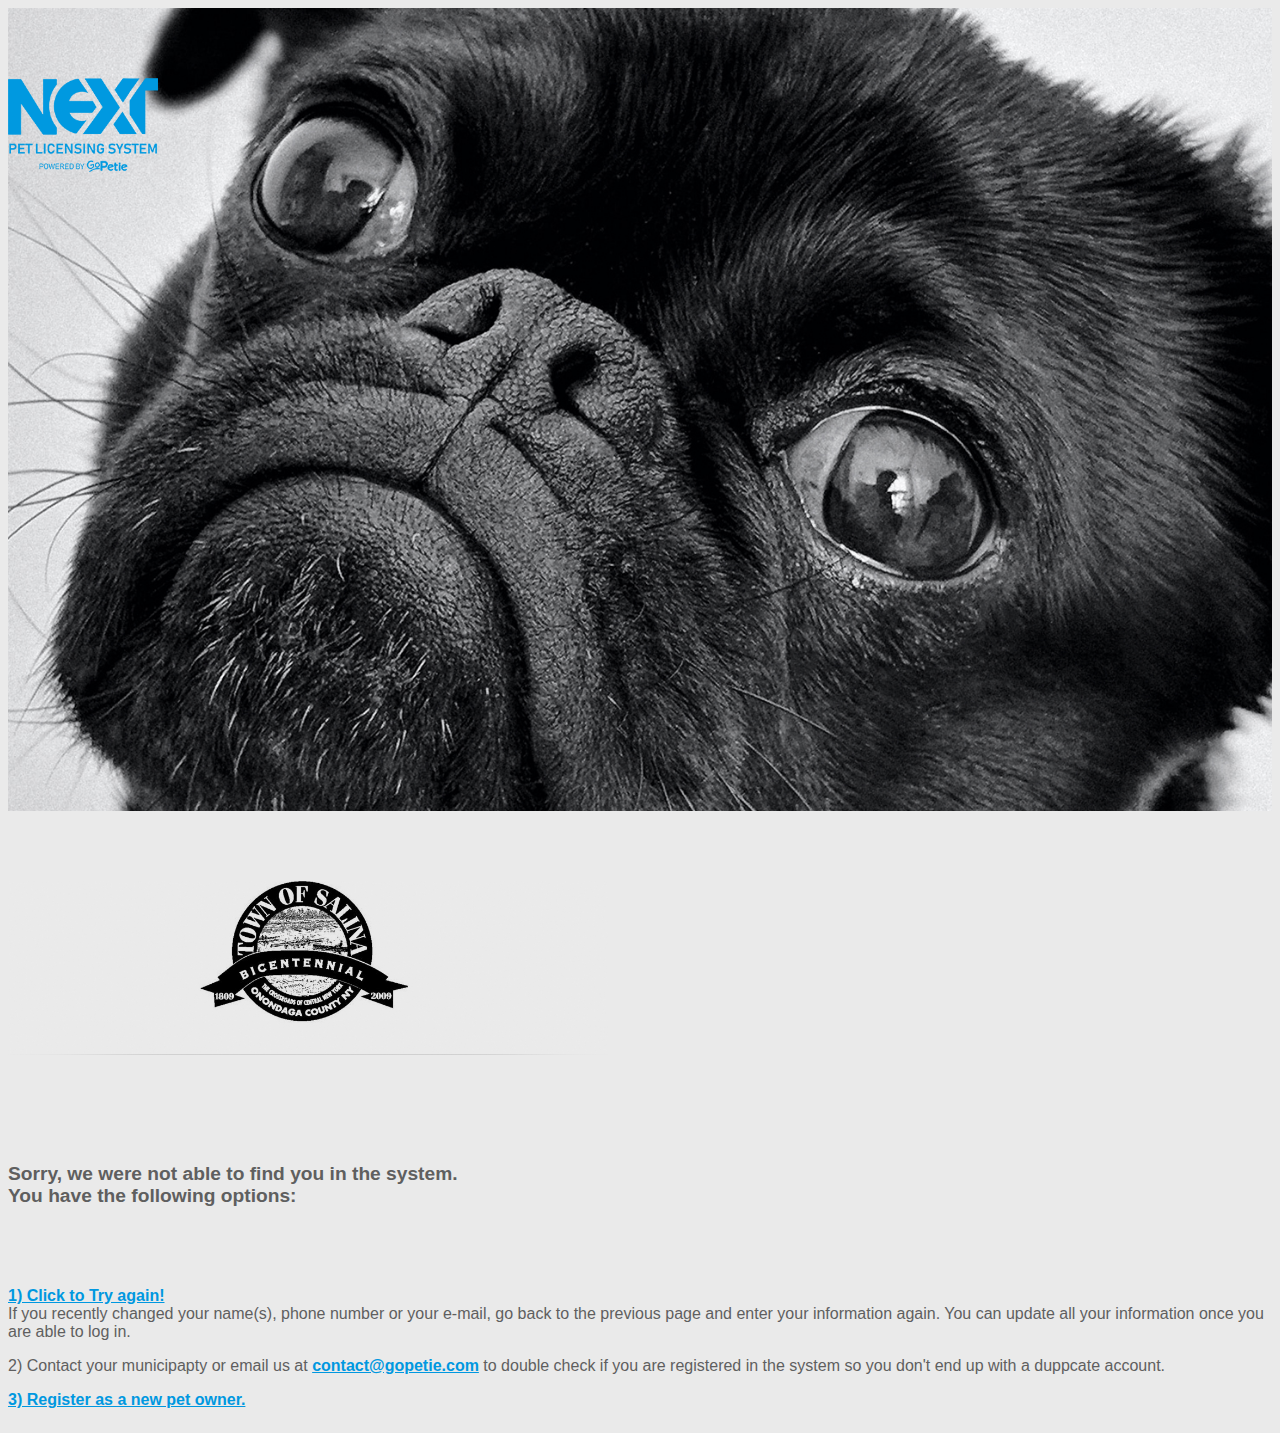
<file: page-error.html>
<!DOCTYPE html>
<html lang="pt-br">
<head>
  <meta charset="UTF-8">
  <meta name="viewport" content="width=device-width, initial-scale=1, shrink-to-fit=no">
  <title>Pet Licensing System</title>

  <!-- Favicon -->
  <link rel="apple-touch-icon" sizes="180x180" href="src/images/favicon/apple-touch-icon.png">
  <link rel="icon" type="image/png" sizes="32x32" href="src/images/favicon/favicon-32x32.png">
  <link rel="icon" type="image/png" sizes="16x16" href="src/images/favicon/favicon-16x16.png">
  <link rel="manifest" href="src/images/favicon/site.webmanifest">
  <link rel="mask-icon" href="src/images/favicon/safari-pinned-tab.svg" color="#5bbad5">
  <meta name="msapplication-TileColor" content="#da532c">
  <meta name="theme-color" content="#ffffff">

  <!-- Bootstrap -->
  <link rel="stylesheet" href="https://stackpath.bootstrapcdn.com/bootstrap/4.5.0/css/bootstrap.min.css"
    integrity="sha384-9aIt2nRpC12Uk9gS9baDl411NQApFmC26EwAOH8WgZl5MYYxFfc+NcPb1dKGj7Sk" crossorigin="anonymous">

  <!-- CSS -->
  <link rel="stylesheet" href="src/css/style.css">
</head>
<body class="page page-error">

  <div class="container-fluid">
    <div class="row">
      <div class="col-sm-12 col-md-6 left-bg" style="background: url('src/images/bg-05.jpg') center center no-repeat; background-size: cover; height: 803px">
      <a href="http://gopetie.com/pet-license-management-system" target="_blank">
        <img class="logo" src="src/images/logo-next--azul.png" alt="Next Pet Licensing System - Powered By GoPetie"></a>
      </div>
      <div class="col-sm-12 col-md-6 right-bg">
        <div class="row text-center">
          <h1 class="logo"><img src="src/images/logo-town-of-salina.jpg" alt="Town Of Salina"></h1>
          <div class="col-lg-8 offset-lg-2">
            <div class="main">
              <h2 class="title mb-1">
                Sorry, we were not able to find you in the system.<br />
                You have the following options:
              </h2>

              <div class="description">
                <p><a href="#">1) Click to Try again!<br /></a>
                If you recently changed your name(s), phone number or your e-mail, go back to the previous page and enter your information again. You can update all your information once you are able to log in.</p>
                <p>2) Contact your municipapty or email us at <a href="mailto:contact@gopetie.com" target="_blank">contact@gopetie.com</a> to double check if you are registered in the system so you don't end up with a duppcate account.</p>
                <p><a href="#">3) Register as a new pet owner.</a></p>
                </div>
            </div>
          </div>
        </div>
      </div>
    </div>
  </div>

  <!-- JavaScript -->
  <script src="https://code.jquery.com/jquery-3.5.1.slim.min.js"
    integrity="sha384-DfXdz2htPH0lsSSs5nCTpuj/zy4C+OGpamoFVy38MVBnE+IbbVYUew+OrCXaRkfj" crossorigin="anonymous"></script>
  <script src="https://cdn.jsdelivr.net/npm/popper.js@1.16.0/dist/umd/popper.min.js"
    integrity="sha384-Q6E9RHvbIyZFJoft+2mJbHaEWldlvI9IOYy5n3zV9zzTtmI3UksdQRVvoxMfooAo" crossorigin="anonymous"></script>
  <script src="https://stackpath.bootstrapcdn.com/bootstrap/4.5.0/js/bootstrap.min.js"
    integrity="sha384-OgVRvuATP1z7JjHLkuOU7Xw704+h835Lr+6QL9UvYjZE3Ipu6Tp75j7Bh/kR0JKI" crossorigin="anonymous"></script>
</body>
</html>
</file>
<file: src/css/style.css>
body {
  background-color: #eaeaea;
  display: flex;
  font-family: Helvetica, sans-serif;
}

.text--gray {
  color: #6c6969 !important;
  display: block;
}

.line--gray {
  height: 20px;
  display: block;
  background: url('../images/line--gray.jpg') top center no-repeat;
  background-size: contain;
}

.page .link--blue {
  color: #0098e0;
  float: right;
  text-decoration: underline;
  font-weight: normal;
}

.page .btn-block {
  font-size: 14px;
  padding: 3px;
}

.page .button-blue {
  background-color: #0d74fe;
  color: #fff;
  font-size: 1rem;
}

.left-bg .logo {
  width: 150px;
  margin: 30px 0 0 15px;
}

/* 
  Pages Default
*/

.page .logo {
  margin: 70px auto 100px auto;
}

.page .logo img {
  max-width: 600px;
  width: 100%;
}

.page .main .title {
  color: #0098e0;
  font-size: 2.5rem;
  font-weight: 700;
}

.page .main .subtitle {
  color: #5f5f5f;
  font-size: 1.1rem;
}

.page .main .description {
  color: #6c6969;
}

.page .description.color--blue {
  color: #0098e0;
  text-align: left;
  margin-top: 3rem;
}

.page .main form {
  margin-top: 35px;
}

.page .main form .form-group label {
  display: block;
  font-weight: 700;
  margin-bottom: 0;
  margin-left: 10px;
  text-align: left;
}

.page .main form input {
  background-color: transparent;
  border: 1px solid #5f5f5f;
  border-radius: 7px;
  font-size: 12px;
  margin: 0 13px 20px 13px;
  padding: 5px;
  width: 100%;
}

.page .main form button {
  font-size: 14px;
  margin: 0 13px;
  padding: 0;
  width: 100%;
}

.page .licensed {
  color: #6c6969;
  font-size: 12px;
  margin-top: 59%;
  line-height: initial;
}

.footer-links {
  color: #6c6969;
  text-align: center;
}

.footer-links a {
  color: #0098e0;
  text-decoration: underline;
}

.footer-links a.primary, .footer-links a.secondary {
  display: block;
  font-size: 1.2rem;
  font-weight: 700;
}

.footer-links a.primary {
  text-decoration: none;
}

.footer-links a.secondary {
  display: inline-block;
  font-size: 1rem;
}

/*
  Page 07
*/

.page-07 .logo {
  margin-bottom: 1rem;
}

.page-07 .main .title {
  color: #5f5f5f;
  font-size: 1.5rem;
}

.page-07 .main form input {
  margin-bottom: 17px;
}

.page-07 label .obs {
  color: #5f5f5f;
  ;
}

.page-07 .notes {
  color: #5f5f5f;
  text-align: left;
}

.page-07 .notes .title {
  display: block;
  font-size: 1.1rem;
  margin-top: 60px;
}

.page-07 .notes .bold-text {
  font-weight: 700;
}

/*
Page 08
*/

.page-08 .main .title {
  font-size: 1.5rem;
  margin-top: 40px;
}

.page-08 .main .subtitle {
  font-weight: 700;
  line-height: 28px;
}

/*
  Page 09
*/

.page-09 .logo {
  margin-bottom: 1rem;
}

.page-09 .main .title {
  color: #5f5f5f;
  font-size: 1.5rem;
}

.page-09 .main form input {
  margin-bottom: 17px;
}

.page-09 #checkAgree {
  margin-top: 10px;
  width: 3% !important;
}

.page-09 .form-check-label {
  color: #000;
  margin-left: 0 !important;
}

.page-09 .form-check-inline {
  margin-bottom: 10px;
  width: 100%;
}

.page-09 .form-check-inline a {
  color: #0098e0;
  text-decoration: underline;
}

/*
  Page 10
*/

.page-10 .main .title {
  font-size: 1.2rem;
  margin-top: 40px;
}

.page-10 .main .subtitle {
  font-weight: 700;
}

.page-10 .form-group button {
  margin-top: 150px;
}

/*
  Page Error
*/

.page-error .main .title {
  color: #5f5f5f;
  font-size: 1.2rem;
}

.page-error .main .description {
  color: #5f5f5f;
  text-align: left;
  margin-top: 5rem;
}

.page-error .main .description a {
  color: #0098e0;
  font-weight: 700;
  text-decoration: underline;
}

/*
  Mobile Screen
*/

@media screen and (max-width: 767px) {
  .left-bg {
    order: 2;
  }
  .right-bg {
    order: 1;
  }
  .page-01 .licensed {
    margin-bottom: 2rem !important;
  }
  .page .main form input, .page .main form button {
    margin: initial;
    margin: 5px auto;
    width: 80%;
  }
  .page .licensed {
    margin-bottom: 30px !important;
  }
}
</file>
